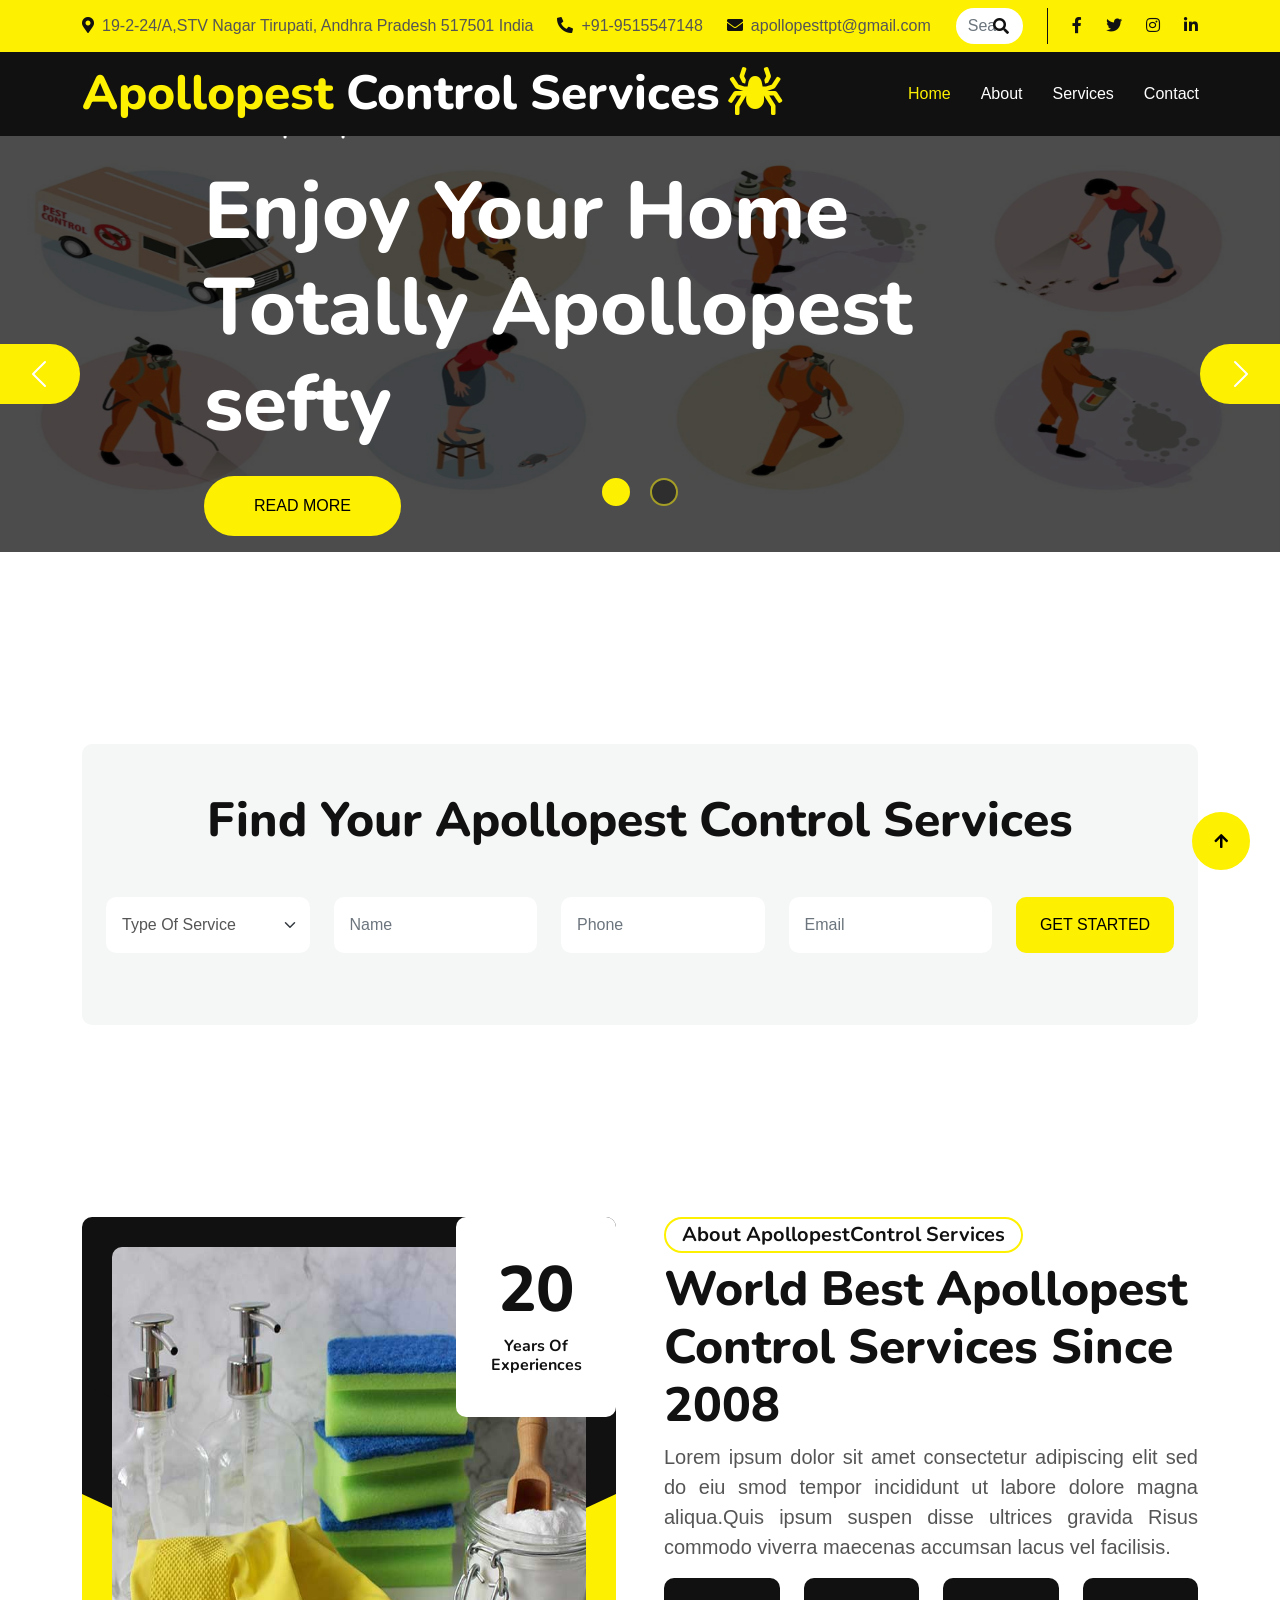
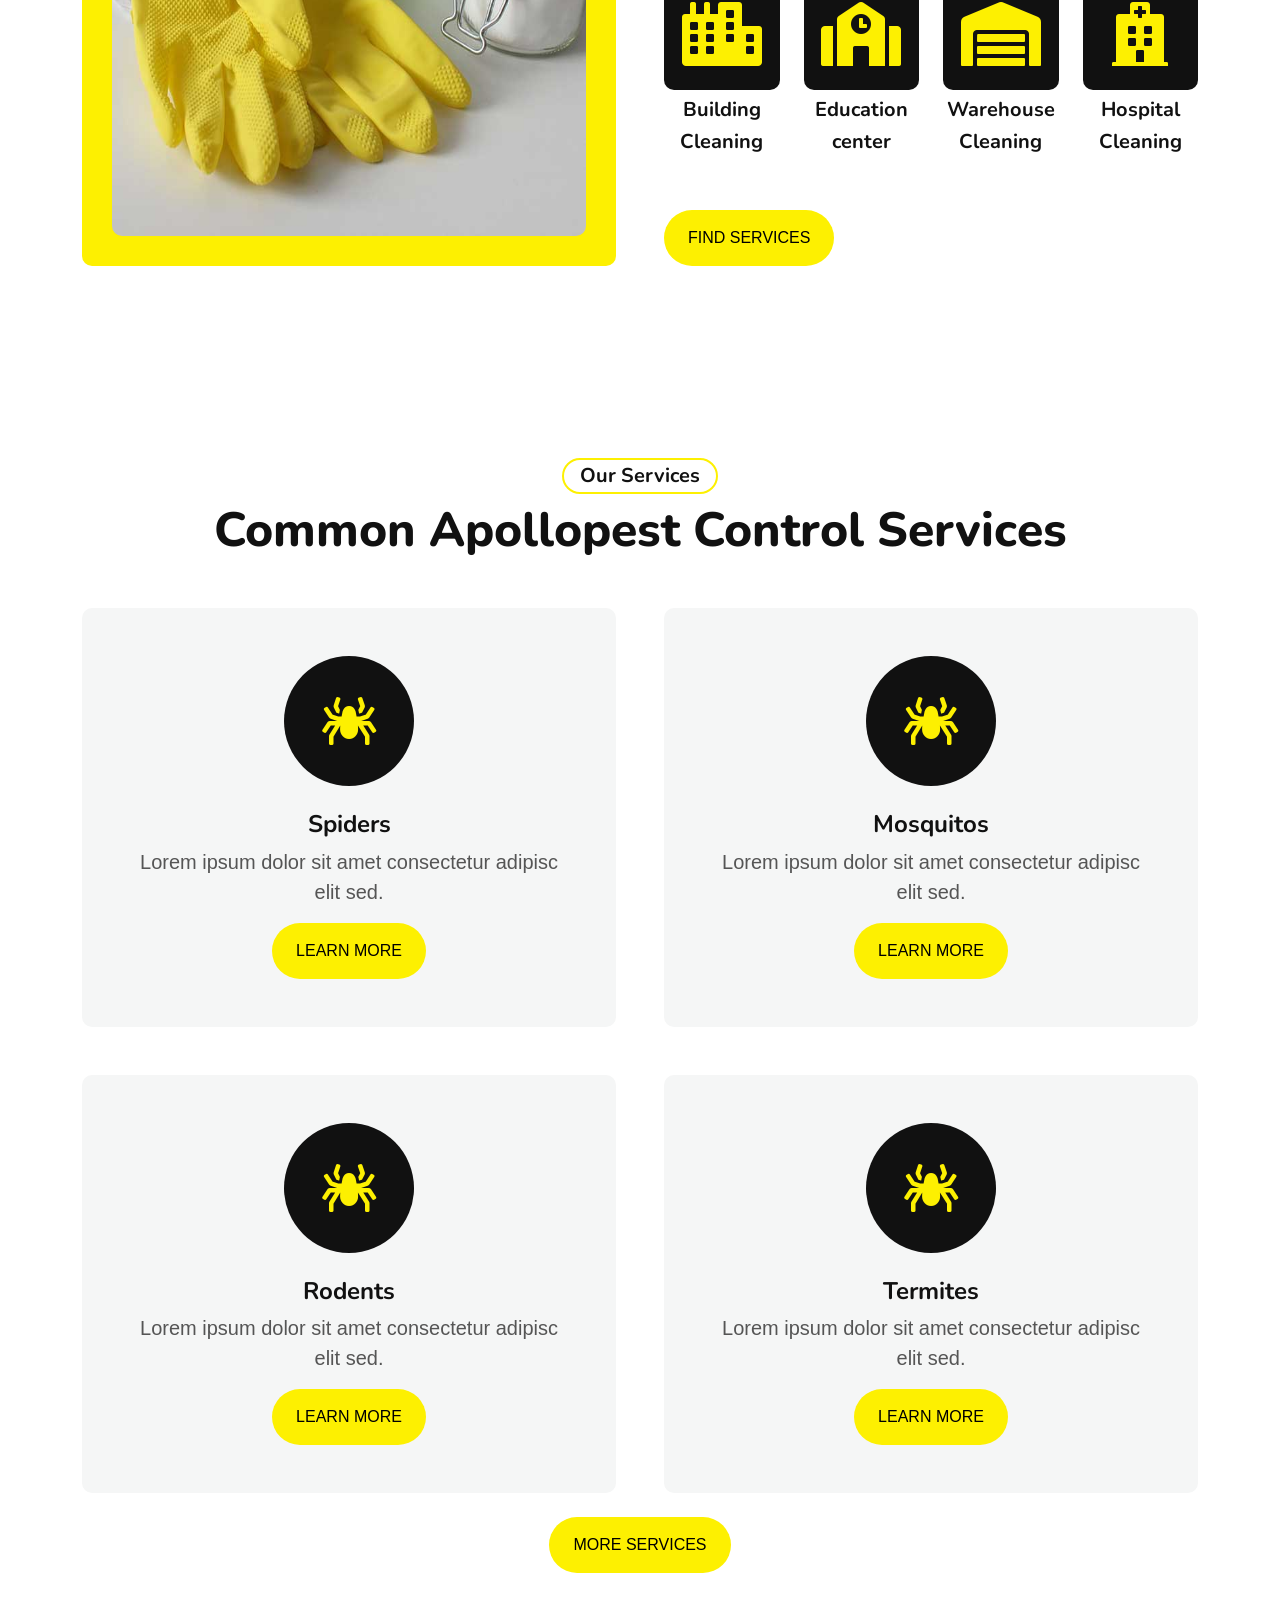
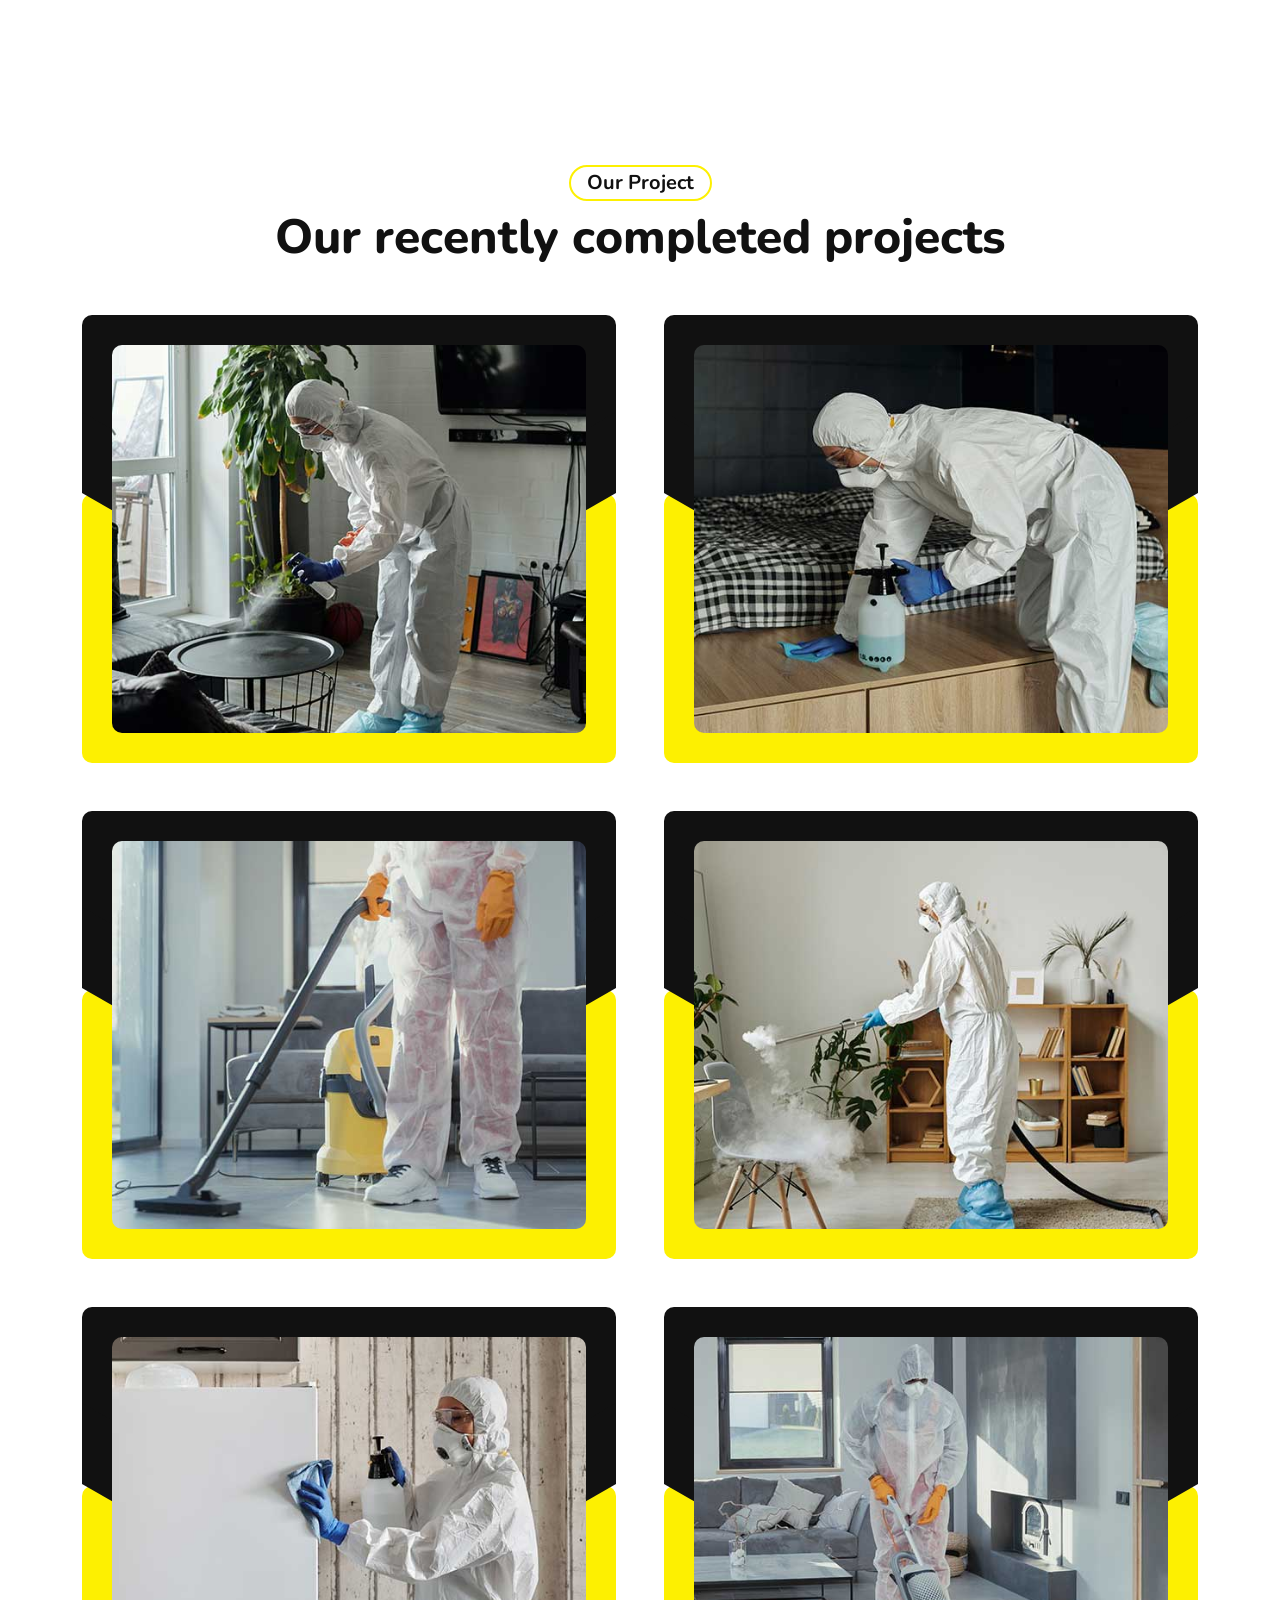
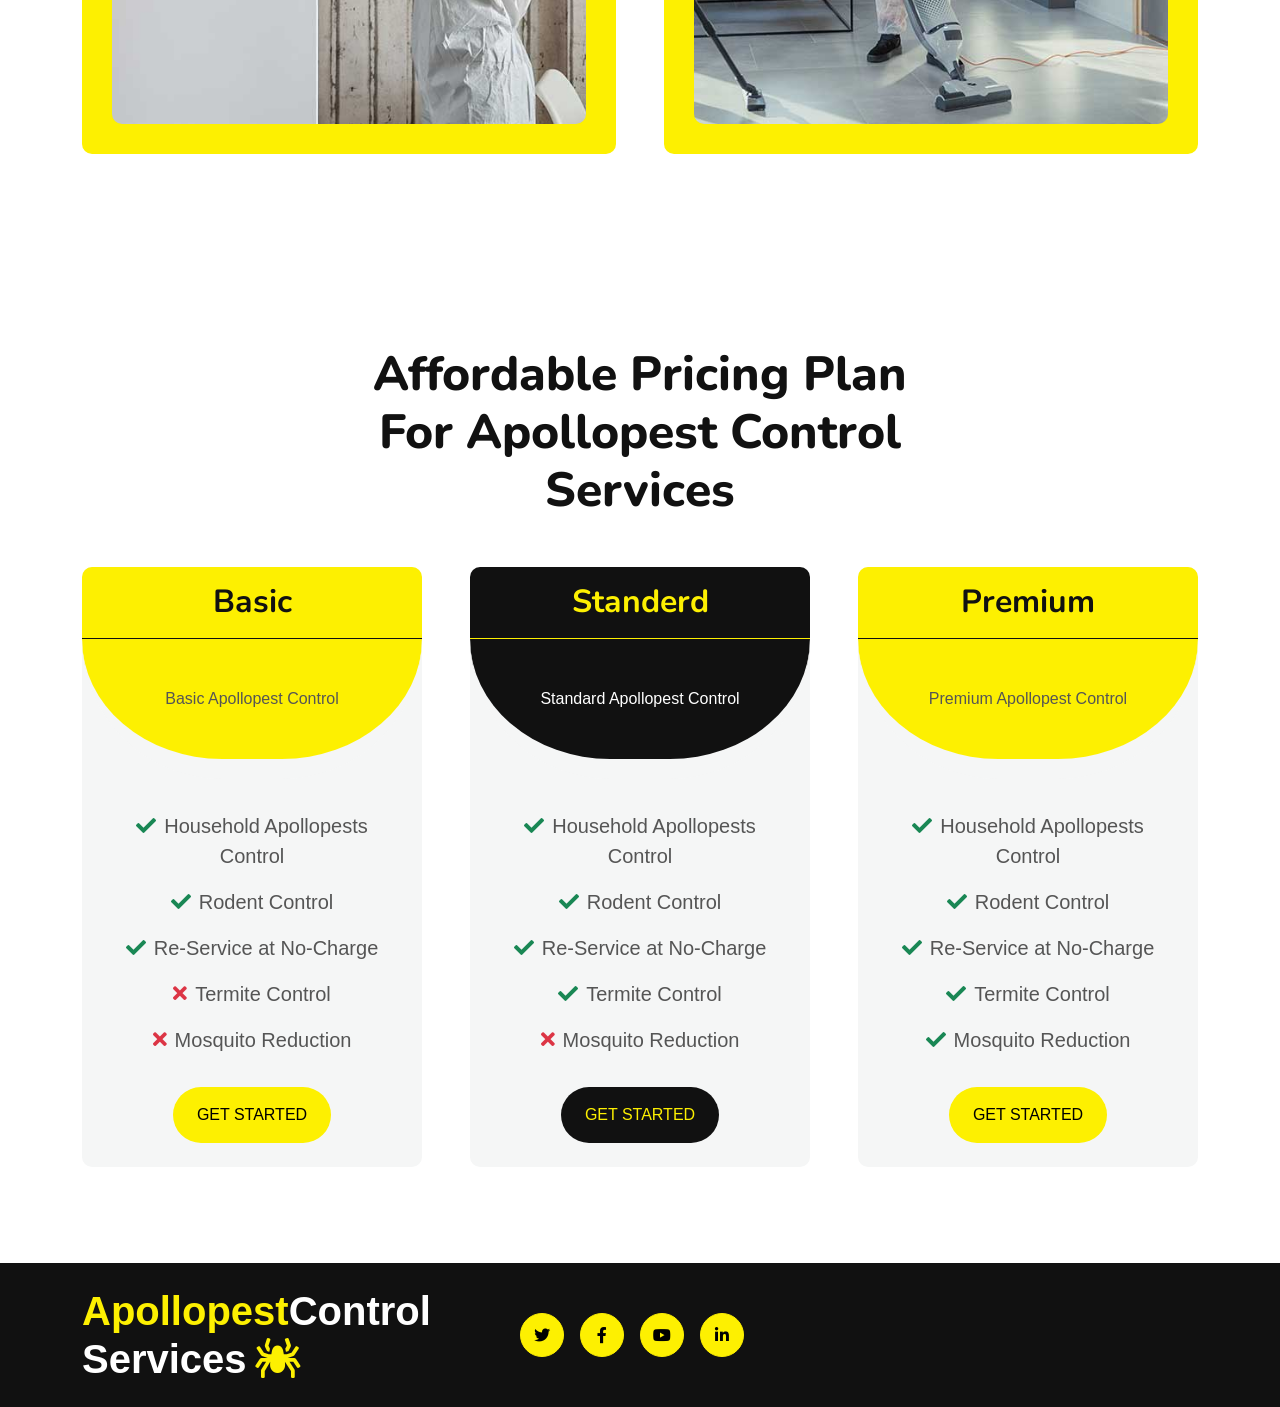
<file: index.html>
<!DOCTYPE html>
<html lang="en">

    <head>
        <meta charset="utf-8">
        <title>ApollopestControl Services </title>
        <meta content="width=device-width, initial-scale=1.0" name="viewport">
        <meta content="" name="keywords">
        <meta content="" name="description">

        <!-- Google Web Fonts -->
        <link rel="preconnect" href="https://fonts.googleapis.com">
        <link rel="preconnect" href="https://fonts.gstatic.com" crossorigin>
        <link href="https://fonts.googleapis.com/css2?family=Nunito:wght@600;700;800&display=swap" rel="stylesheet"> 
        <link href="https://fonts.googleapis.com/css2?family=Open+Sans:wght@400;500&display=swap" rel="stylesheet">

        <!-- Icon Font Stylesheet -->
        <link href="https://cdnjs.cloudflare.com/ajax/libs/font-awesome/5.10.0/css/all.min.css" rel="stylesheet">
        <link href="https://cdn.jsdelivr.net/npm/bootstrap-icons@1.4.1/font/bootstrap-icons.css" rel="stylesheet">

        <!-- Libraries Stylesheet -->
        <link href="lib/animate/animate.min.css" rel="stylesheet">
        <link href="lib/owlcarousel/assets/owl.carousel.min.css" rel="stylesheet">

        <!-- Customized Bootstrap Stylesheet -->
        <link href="css/bootstrap.min.css" rel="stylesheet">

        <!-- Template Stylesheet -->
        <link href="css/style.css" rel="stylesheet">
    </head>

    <body>
        <!-- Spinner Start -->
        <div id="spinner" class="show w-100 vh-100 bg-white position-fixed translate-middle top-50 start-50 d-flex align-items-center justify-content-center">
            <div class="spinner-grow text-primary" role="status"></div>
        </div>
        <!-- Spinner End -->

        <!-- Topbar Start -->
        <div class="container-fluid topbar-top bg-primary">
            <div class="container">
                <div class="d-flex justify-content-between topbar py-2">
                    <div class="d-flex align-items-center flex-shrink-0 topbar-info">
                        <a href="#" class="me-4 text-secondary"><i class="fas fa-map-marker-alt me-2 text-dark"></i>19-2-24/A,STV Nagar
                            Tirupati, Andhra Pradesh 517501
                            India </a>
                        <a href="https://api.whatsapp.com/send?phone=919515547148" target="_blank" class="me-4 text-secondary"><i class="fas fa-phone-alt me-2 text-dark"></i>+91-9515547148</a>
                        <a href="#" class="text-secondary"><i class="fas fa-envelope me-2 text-dark"></i>apollopesttpt@gmail.com</a>
                        <a ></a>
                    </div>
                    <div class="text-end pe-4 me-4 border-end border-dark search-btn">
                        <div class="search-form">
                            <form method="post" action="index.html">
                                <div class="form-group">
                                    <div class="d-flex">
                                        <input type="search" class="form-control border-0 rounded-pill" name="search-input" value="" placeholder="Search Here" required=""/>
                                        <button type="submit" value="Search Now!" class="btn"><i class="fa fa-search text-dark"></i></button>
                                    </div>
                                </div>
                            </form>
                        </div>
                    </div>
                    <div class="d-flex align-items-center justify-content-center topbar-icon">
                        <a href="#" class="me-4"><i class="fab fa-facebook-f text-dark"></i></a>
                        <a href="#" class="me-4"><i class="fab fa-twitter text-dark"></i></a>
                        <a href="#" class="me-4"><i class="fab fa-instagram text-dark"></i></a>
                        <a href="#" class=""><i class="fab fa-linkedin-in text-dark"></i></a>
                    </div>
                </div>
            </div>
        </div>
        <!-- Topbar End -->


        <!-- Navbar Start -->
        <div class="container-fluid bg-dark">
            <div class="container">
                <nav class="navbar navbar-dark navbar-expand-lg py-lg-0">
                    <a href="index.html" class="navbar-brand">
                        <h1 class="text-primary mb-0 display-5">Apollopest <span class="text-white">Control Services</span><i class="fa fa-spider text-primary ms-2"></i></h1>
                    </a>
                    <button class="navbar-toggler bg-primary" type="button" data-bs-toggle="collapse" data-bs-target="#navbarCollapse">
                        <span class="fa fa-bars text-dark"></span>
                    </button>
                    <div class="collapse navbar-collapse me-n3" id="navbarCollapse">
                        <div class="navbar-nav ms-auto">
                            <a href="index.html" class="nav-item nav-link active">Home</a>
                            <a href="about.html" class="nav-item nav-link">About</a>
                            <a href="service.html" class="nav-item nav-link">Services</a>
                            <!-- <a href="project.html" class="nav-item nav-link">Projects</a>
                            <div class="nav-item dropdown">
                                <a href="#" class="nav-link dropdown-toggle" data-bs-toggle="dropdown">Pages</a>
                                <div class="dropdown-menu m-0 bg-primary">
                                    <a href="price.html" class="dropdown-item">Pricing Plan</a>
                                    <a href="blog.html" class="dropdown-item">Blog Post</a>
                                    <a href="testimonial.html" class="dropdown-item">Testimonial</a>
                                    <a href="404.html" class="dropdown-item">404 Page</a>
                                </div>
                            </div> -->
                            <a href="contact.html" class="nav-item nav-link">Contact</a>
                        </div>
                    </div>
                </nav>
            </div>
        </div>
        <!-- Navbar End -->


        <!-- Carousel Start -->
        <div class="container-fluid carousel px-0 mb-5 pb-5">
            <div id="carouselId" class="carousel slide" data-bs-ride="carousel">
                <ol class="carousel-indicators">
                    <li data-bs-target="#carouselId" data-bs-slide-to="0" class="active" aria-current="true" aria-label="First slide"></li>
                    <li data-bs-target="#carouselId" data-bs-slide-to="1" aria-label="Second slide"></li>
                </ol>
                <div class="carousel-inner" role="listbox">
                    <div class="carousel-item active">
                        <img src="img/5.jpg" class="img-fluid w-100" alt="First slide">
                        <div class="carousel-caption">
                            <div class="container carousel-content">
                                <h4 class="text-white mb-4 animated slideInDown">No 1 Apollopest Control Services</h4>
                                <h1 class="text-white display-1 mb-4 animated slideInDown">Enjoy Your Home Totally Apollopest sefty </h1>
                                <a href="" class="me-2"><button type="button" class="px-5 py-3 btn btn-primary border-2 rounded-pill animated slideInDown">Read More</button></a>
                            </div>
                        </div>
                    </div>
                    <div class="carousel-item">
                        <img src="img/6.jpg" class="img-fluid w-100" alt="Second slide">
                        <div class="carousel-caption">
                            <div class="container carousel-content">
                                <h4 class="text-white mb-4 animated slideInDown">No 1 Apollopest Control Services</h4>
                                <h1 class="text-white display-1 mb-4 animated slideInDown">Enjoy Your Home Totally Apollopest sefty </h1>
                                <a href="" class="me-2"><button type="button" class="px-5 py-3 btn btn-primary border-2 rounded-pill animated slideInDown">Read More</button></a>
                            </div>
                        </div>
                    </div>
                </div>
                <button class="carousel-control-prev btn btn-primary border border-2 border-start-0 border-primary" type="button" data-bs-target="#carouselId" data-bs-slide="prev">
                    <span class="carousel-control-prev-icon" aria-hidden="true"></span>
                    <span class="visually-hidden">Previous</span>
                </button>
                <button class="carousel-control-next btn btn-primary border border-2 border-end-0 border-primary" type="button" data-bs-target="#carouselId" data-bs-slide="next">
                    <span class="carousel-control-next-icon" aria-hidden="true"></span>
                    <span class="visually-hidden">Next</span>
                </button>
            </div>
        </div>
        <!-- Carousel End -->

        
        <!-- Get In Touch Start -->
        <div class="container-fluid py-5 wow fadeInUp" data-wow-delay=".3s">
            <div class="container py-5">
                <div class="bg-light px-4 py-5 rounded">
                    <div class="text-center">
                        <h1 class="display-5 mb-5">Find Your Apollopest Control Services</h1>
                    </div>
                    <form class="text-center mb-4" action="#">
                        <div class="row g-4">
                            <div class="col-xl-10 col-lg-12">
                                <div class="row g-4">
                                    <div class="col-md-6 col-xl-3">
                                        <select class="form-select p-3 border-0">
                                            <option value="Type Of Service" class="">Type Of Service</option>
                                            <option value="Apollopest Control-2">Apollopest Control-2</option>
                                            <option value="Apollopest Control-3">Apollopest Control-3</option>
                                            <option value="Apollopest Control-4">Apollopest Control-4</option>
                                            <option value="Apollopest Control-5">Apollopest Control-5</option>
                                        </select>
                                    </div>
                                    <div class="col-md-6 col-xl-3">
                                        <input type="text" class="form-control p-3 border-0" placeholder="Name">
                                    </div>
                                    <div class="col-md-6 col-xl-3">
                                        <input type="text" class="form-control p-3 border-0" placeholder="Phone">
                                    </div>
                                    <div class="col-md-6 col-xl-3">
                                        <input type="email" class="form-control p-3 border-0" placeholder="Email">
                                    </div>
                                </div>
                            </div>
                            <div class="col-xl-2 col-lg-12">
                                <input type="button" class="btn btn-primary w-100 p-3 border-0" value="GET STARTED">
                            </div>
                        </div>
                    </form>
                </div>
            </div>
        </div>
        <!-- Get In Touch End -->


        <!-- About Start -->
        <div class="container-fluid py-5">
            <div class="container py-5">
                <div class="row g-5">
                    <div class="col-lg-6 col-md-12 wow fadeInUp" data-wow-delay=".3s">
                        <div class="about-img">
                            <div class="rotate-left bg-dark"></div>
                            <div class="rotate-right bg-dark"></div>
                            <img src="img/about-img.jpg" class="img-fluid h-100" alt="img">
                            <div class="bg-white experiences">
                                <h1 class="display-3">20</h1>
                                <h6 class="fw-bold">Years Of Experiences</h6>
                            </div>
                        </div>
                    </div>
                    <div class="col-lg-6 col-md-12 wow fadeInUp" data-wow-delay=".6s">
                        <div class="about-item overflow-hidden">
                            <h5 class="mb-2 px-3 py-1 text-dark rounded-pill d-inline-block border border-2 border-primary">About ApollopestControl Services</h5>
                            <h1 class="display-5 mb-2">World Best Apollopest Control Services Since 2008</h1>
                            <p class="fs-5" style="text-align: justify;">Lorem ipsum dolor sit amet consectetur adipiscing elit sed do eiu smod tempor incididunt ut labore dolore magna aliqua.Quis ipsum suspen disse ultrices gravida Risus commodo viverra maecenas accumsan lacus vel facilisis.</p>
                            <div class="row">
                                <div class="col-3">
                                    <div class="text-center">
                                        <div class="p-4 bg-dark rounded d-flex" style="align-items: center; justify-content: center;">
                                            <i class="fas fa-city fa-4x text-primary"></i>
                                        </div>
                                        <div class="my-2">
                                            <h5>Building</h5>
                                            <h5>Cleaning</h5>
                                        </div>
                                    </div>
                                </div>
                                <div class="col-3">
                                    <div class="text-center">
                                        <div class="p-4 bg-dark rounded d-flex" style="align-items: center; justify-content: center;">
                                            <i class="fas fa-school fa-4x text-primary"></i>
                                        </div>
                                        <div class="my-2">
                                            <h5>Education</h5>
                                            <h5>center</h5>
                                        </div>
                                    </div>
                                </div>
                                <div class="col-3">
                                    <div class="text-center">
                                        <div class="p-4 bg-dark rounded d-flex" style="align-items: center; justify-content: center;">
                                            <i class="fas fa-warehouse fa-4x text-primary"></i>
                                        </div>
                                        <div class="my-2">
                                            <h5>Warehouse</h5>
                                            <h5>Cleaning</h5>
                                        </div>
                                    </div>
                                </div>
                                <div class="col-3">
                                    <div class="text-center">
                                        <div class="p-4 bg-dark rounded d-flex" style="align-items: center; justify-content: center;">
                                            <i class="fas fa-hospital fa-4x text-primary"></i>
                                        </div>
                                        <div class="my-2">
                                            <h5>Hospital</h5>
                                            <h5>Cleaning</h5>
                                        </div>
                                    </div>
                                </div>
                            </div>
                            <button type="button" class="btn btn-primary border-0 rounded-pill px-4 py-3 mt-5">Find Services</button>
                        </div>
                    </div>
                </div>
            </div>
        </div>
        <!-- About End -->


        <!-- Services Start -->
        <div class="container-fluid services py-5">
            <div class="container text-center py-5">
                <div class="text-center mb-5 wow fadeInUp" data-wow-delay=".3s">
                    <h5 class="mb-2 px-3 py-1 text-dark rounded-pill d-inline-block border border-2 border-primary">Our Services</h5>
                    <h1 class="display-5">Common Apollopest Control Services</h1>
                </div>
                <div class="row g-5">
                    <div class="col-xxl-3 col-lg-6 col-md-6 col-sm-12 wow fadeInUp" data-wow-delay=".3s">
                        <div class="bg-light rounded p-5 services-item">
                            <div class="d-flex" style="align-items: center; justify-content: center;">
                                <div class="mb-4 rounded-circle services-inner-icon">
                                    <i class="fa fa-spider fa-3x text-primary"></i>
                                </div>
                            </div>
                            <h4>Spiders</h4>
                            <p class="fs-5">Lorem ipsum dolor sit amet consectetur adipisc elit sed.</p>
                            <button type="button" class="btn btn-primary border-0 rounded-pill px-4 py-3">Learn More</button>
                        </div>
                    </div>
                    <div class="col-xxl-3 col-lg-6 col-md-6 col-sm-12 wow fadeInUp" data-wow-delay=".5s">
                        <div class="bg-light rounded p-5 services-item">
                            <div class="d-flex" style="align-items: center; justify-content: center;">
                                <div class="mb-4 rounded-circle services-inner-icon">
                                    <i class="fa fa-spider fa-3x text-primary"></i>
                                </div>
                            </div>
                            <h4 class="text-center">Mosquitos</h4>
                            <p class="text-center fs-5">Lorem ipsum dolor sit amet consectetur adipisc elit sed.</p>
                            <button type="button" class="btn btn-primary border-0 rounded-pill px-4 py-3">Learn More</button>
                        </div>
                    </div>
                    <div class="col-xxl-3 col-lg-6 col-md-6 col-sm-12 wow fadeInUp" data-wow-delay=".7s">
                        <div class="bg-light rounded p-5 services-item">
                            <div class="d-flex" style="align-items: center; justify-content: center;">
                                <div class="mb-4 rounded-circle services-inner-icon">
                                    <i class="fa fa-spider fa-3x text-primary"></i>
                                </div>
                            </div>
                            <h4 class="text-center">Rodents</h4>
                            <p class="text-center fs-5">Lorem ipsum dolor sit amet consectetur adipisc elit sed.</p>
                            <button type="button" class="btn btn-primary border-0 rounded-pill px-4 py-3">Learn More</button>
                        </div>
                    </div>
                    <div class="col-xxl-3 col-lg-6 col-md-6 col-sm-12 wow fadeInUp" data-wow-delay=".9s">
                        <div class="bg-light rounded p-5 services-item">
                            <div class="d-flex" style="align-items: center; justify-content: center;">
                                <div class="mb-4 rounded-circle services-inner-icon">
                                    <i class="fa fa-spider fa-3x text-primary"></i>
                                </div>
                            </div>
                            <h4 class="text-center">Termites</h4>
                            <p class="text-center fs-5">Lorem ipsum dolor sit amet consectetur adipisc elit sed.</p>
                            <button type="button" class="btn btn-primary border-0 rounded-pill px-4 py-3">Learn More</button>
                        </div>
                    </div>
                </div>
                <button type="button" class="btn btn-primary border-0 rounded-pill px-4 py-3 mt-4 wow fadeInUp" data-wow-delay=".3s">More Services</button>
            </div>
        </div>
        <!-- Services End -->


        <!-- Project Start -->
        <div class="container-fluid py-5">
            <div class="container py-5">
                <div class="text-center mb-5 wow fadeInUp" data-wow-delay=".3s">
                    <h5 class="mb-2 px-3 py-1 text-dark rounded-pill d-inline-block border border-2 border-primary">Our Project</h5>
                    <h1 class="display-5">Our recently completed projects</h1>
                </div>
                <div class="row g-5">
                    <div class="col-xxl-4 col-lg-6 col-md-6 col-sm-12 wow fadeInUp" data-wow-delay=".3s">
                        <div class="project-item">
                            <div class="project-left bg-dark"></div>
                            <div class="project-right bg-dark"></div>
                            <img src="img/project-1.jpg" class="img-fluid h-100" alt="img">
                            <a href="" class="fs-4 fw-bold text-center">Whole Home Sanitizing</a>
                        </div>
                    </div>
                    <div class="col-xxl-4 col-lg-6 col-md-6 col-sm-12 wow fadeInUp" data-wow-delay=".5s">
                        <div class="project-item">
                            <div class="project-left bg-dark"></div>
                            <div class="project-right bg-dark"></div>
                            <img src="img/project-2.jpg" class="img-fluid h-100" alt="img">
                            <a href="" class="fs-4 fw-bold text-center">Education center Cleaning</a>
                        </div>
                    </div>
                    <div class="col-xxl-4 col-lg-6 col-md-6 col-sm-12 wow fadeInUp" data-wow-delay=".7s">
                        <div class="project-item">
                            <div class="project-left bg-dark"></div>
                            <div class="project-right bg-dark"></div>
                            <img src="img/project-3.jpg" class="img-fluid h-100" alt="img">
                            <a href="" class="fs-4 fw-bold text-center">Warehouse Cleaning</a>
                        </div>
                    </div>
                    <div class="col-xxl-4 col-lg-6 col-md-6 col-sm-12 wow fadeInUp" data-wow-delay=".3s">
                        <div class="project-item">
                            <div class="project-left bg-dark"></div>
                            <div class="project-right bg-dark"></div>
                            <img src="img/project-4.jpg" class="img-fluid h-100" alt="img">
                            <a href="" class="fs-4 fw-bold text-center">Hospital Cleaning</a>
                        </div>
                    </div>
                    <div class="col-xxl-4 col-lg-6 col-md-6 col-sm-12 wow fadeInUp" data-wow-delay=".5s">
                        <div class="project-item">
                            <div class="project-left bg-dark"></div>
                            <div class="project-right bg-dark"></div>
                            <img src="img/project-5.jpg" class="img-fluid h-100" alt="img">
                            <a href="" class="fs-4 fw-bold text-center">Factory Cleaning</a>
                        </div>
                    </div>
                    <div class="col-xxl-4 col-lg-6 col-md-6 col-sm-12 wow fadeInUp" data-wow-delay=".7s">
                        <div class="project-item">
                            <div class="project-left bg-dark"></div>
                            <div class="project-right bg-dark"></div>
                            <img src="img/project-6.jpg" class="img-fluid h-100" alt="img">
                            <a href="" class="fs-4 fw-bold text-center">Furniture Sanitizing</a>
                        </div>
                    </div>
                </div>
            </div>
        </div>
        <!-- Project End -->


        <!-- Call To Action End -->


        <!-- pricing Start -->
        <div class="container-fluid py-5">
            <div class="container py-5">
                <div class="text-center mb-5 wow fadeInUp" data-wow-delay=".3s">
                    <!-- <h5 class="mb-2 px-3 py-1 text-dark rounded-pill d-inline-block border border-2 border-primary">Our Pricing</h5> -->
                    <h1 class="display-5 w-50 mx-auto">Affordable Pricing Plan For Apollopest Control Services</h1>
                </div>
                <div class="row g-5">
                    <div class="col-lg-4 col-md-6 col-sm-12 wow fadeInUp" data-wow-delay=".3s">
                        <div class="rounded bg-light pricing-item">
                            <div class="bg-primary py-3 px-5 text-center rounded-top border-bottom border-dark">
                                <h2 class="m-0">Basic</h2>
                            </div>
                            <div class="px-4 py-5 text-center bg-primary pricing-label mb-2">
                                <!-- <h1 class="mb-0">$60<span class="text-secondary fs-5 fw-normal">/mo</span></h1> -->
                                <p class="mb-0">Basic Apollopest Control</p>
                            </div>
                            <div class="p-4 text-center fs-5">
                                <p><i class="fa fa-check text-success me-2"></i>Household Apollopests Control</p>
                                <p><i class="fa fa-check text-success me-2"></i>Rodent Control</p>
                                <p><i class="fa fa-check text-success me-2"></i>Re-Service at No-Charge</p>
                                <p><i class="fa fa-times text-danger me-2"></i>Termite Control</p>
                                <p><i class="fa fa-times text-danger me-2"></i>Mosquito Reduction</p>
                                <button type="button" class="btn btn-primary border-0 rounded-pill px-4 py-3 mt-3">Get Started</button>
                            </div>
                        </div>
                    </div>
                    <div class="col-lg-4 col-md-6 col-sm-12 wow fadeInUp" data-wow-delay=".5s">
                        <div class="rounded bg-light pricing-item">
                            <div class="bg-dark py-3 px-5 text-center rounded-top border-bottom border-primary">
                                <h2 class="m-0 text-primary">Standerd</h2>
                            </div>
                            <div class="px-4 py-5 text-center bg-dark pricing-label pricing-featured mb-2">
                                <!-- <h1 class="mb-0 text-primary">$80<span class="fs-5 fw-normal">/mo</span></h1> -->
                                <p class="mb-0 text-white">Standard Apollopest Control</p>
                            </div>
                            <div class="p-4 text-center fs-5">
                                <p><i class="fa fa-check text-success me-2"></i>Household Apollopests Control</p>
                                <p><i class="fa fa-check text-success me-2"></i>Rodent Control</p>
                                <p><i class="fa fa-check text-success me-2"></i>Re-Service at No-Charge</p>
                                <p><i class="fa fa-check text-success me-2"></i>Termite Control</p>
                                <p><i class="fa fa-times text-danger me-2"></i>Mosquito Reduction</p>
                                <button type="button" class="btn btn-dark border-0 text-primary rounded-pill px-4 py-3 mt-3">Get Started</button>
                            </div>
                        </div>
                    </div>
                    <div class="col-lg-4 col-md-6 col-sm-12 wow fadeInUp" data-wow-delay=".7s">
                        <div class="rounded bg-light pricing-item">
                            <div class="bg-primary py-3 px-5 text-center rounded-top border-bottom border-dark">
                                <h2 class="m-0">Premium</h2>
                            </div>
                            <div class="px-4 py-5 text-center bg-primary pricing-label mb-2">
                                <!-- <h1 class="mb-0">$120<span class="text-secondary fs-5 fw-normal">/mo</span></h1> -->
                                <p class="mb-0">Premium Apollopest Control</p>
                            </div>
                            <div class="p-4 text-center fs-5">
                                <p><i class="fa fa-check text-success me-2"></i>Household Apollopests Control</p>
                                <p><i class="fa fa-check text-success me-2"></i>Rodent Control</p>
                                <p><i class="fa fa-check text-success me-2"></i>Re-Service at No-Charge</p>
                                <p><i class="fa fa-check text-success me-2"></i>Termite Control</p>
                                <p><i class="fa fa-check text-success me-2"></i>Mosquito Reduction</p>
                                <button type="button" class="btn btn-primary border-0 rounded-pill px-4 py-3 mt-3">Get Started</button>
                            </div>
                        </div>
                    </div>
                </div>
            </div>
        </div>
        <!-- Pricing End -->


        <!-- Footer Start -->
        <!-- <div class="container-fluid footer py-5 wow fadeIn" data-wow-delay=".3s">
            <div class="container py-5">
                <div class="row g-4 footer-inner">
                    <div class="col-lg-3 col-md-6">
                        <div class="footer-item">
                            <h4 class="text-white fw-bold mb-4">About ApollopestControl Services.</h4>
                            <p>Nostrud exertation ullamco labor nisi aliquip ex ea commodo consequat duis aute irure dolor in reprehenderit in voluptate velit esse cillum dolore.</p>
                            <p class="mb-0"><a class="" href="#">ApollopestControl Services </a> &copy; 2023 All Right Reserved.</p>
                        </div>
                    </div>
                    <div class="col-lg-3 col-md-6">
                        <div class="footer-item">
                            <h4 class="text-white fw-bold mb-4">Usefull Link</h4>
                            <div class="d-flex flex-column align-items-start">
                                <a class="btn btn-link ps-0" href=""><i class="fa fa-check me-2"></i>About Us</a>
                                <a class="btn btn-link ps-0" href=""><i class="fa fa-check me-2"></i>Contact Us</a>
                                <a class="btn btn-link ps-0" href=""><i class="fa fa-check me-2"></i>Our Services</a>
                                <a class="btn btn-link ps-0" href=""><i class="fa fa-check me-2"></i>Terms & Condition</a>
                            </div>
                        </div>
                    </div>
                    <div class="col-lg-3 col-md-6">
                        <div class="footer-item">
                            <h4 class="text-white fw-bold mb-4">Services Link</h4>
                            <div class="d-flex flex-column align-items-start">
                                <a class="btn btn-link ps-0" href=""><i class="fa fa-check me-2"></i>Apartment Cleaning</a>
                                <a class="btn btn-link ps-0" href=""><i class="fa fa-check me-2"></i>Office Cleaning</a>
                                <a class="btn btn-link ps-0" href=""><i class="fa fa-check me-2"></i>Car Washing</a>
                                <a class="btn btn-link ps-0" href=""><i class="fa fa-check me-2"></i>Green Cleaning</a>
                            </div>
                            
                        </div>
                    </div>
                    <div class="col-lg-3 col-md-6">
                        <div class="footer-item">
                            <h4 class="text-white fw-bold mb-4">Contact Us</h4>
                            <a href="" class="btn btn-link w-100 text-start ps-0 pb-3 border-bottom rounded-0"><i class="fa fa-map-marker-alt me-3"></i>19-2-24/A,STV Nagar
                                Tirupati, Andhra Pradesh 517501
                                India</a>
                            <a href="" class="btn btn-link w-100 text-start ps-0 py-3 border-bottom rounded-0"><i class="fa fa-phone-alt me-3"></i>+91-9515547148</a>
                            <a href="" class="btn btn-link w-100 text-start ps-0 py-3 border-bottom rounded-0"><i class="fa fa-envelope me-3"></i>apollopesttpt@gmail.com</a>
                        </div>
                    </div>
                </div>
            </div>
        </div> -->
        <!-- Footer End -->



        <!-- Copyright Start -->
        <div class="container-fluid copyright bg-dark py-4">
            <div class="container">
                <div class="row">
                    <div class="col-md-4 text-center text-md-start mb-3 mb-md-0">
                        <a href="#" class="text-primary mb-0 display-6">Apollopest<span class="text-white">Control Services</span><i class="fa fa-spider text-primary ms-2"></i></a>
                    </div>
                    <div class="col-md-4 copyright-btn text-center text-md-start mb-3 mb-md-0 flex-shrink-0">
                        <a class="btn btn-primary rounded-circle me-3 copyright-icon" href=""><i class="fab fa-twitter"></i></a>
                        <a class="btn btn-primary rounded-circle me-3 copyright-icon" href=""><i class="fab fa-facebook-f"></i></a>
                        <a class="btn btn-primary rounded-circle me-3 copyright-icon" href=""><i class="fab fa-youtube"></i></a>
                        <a class="btn btn-primary rounded-circle me-3 copyright-icon" href=""><i class="fab fa-linkedin-in"></i></a>
                    </div>
                    <div class="col-md-4 my-auto text-center text-md-end text-white">
                        <!--/*** This template is free as long as you keep the below author’s credit link/attribution link/backlink. ***/-->
                        <!--/*** If you'd like to use the template without the below author’s credit link/attribution link/backlink, ***/-->
                        <!--/*** you can purchase the Credit Removal License from "https://htmlcodex.com/credit-removal". ***/-->
                        <!-- Designed By <a class="border-bottom" href="https://htmlcodex.com">HTML Codex</a><br>Distributed By <a class="border-bottom" href="https://themewagon.com">ThemeWagon</a> -->
                    </div>
                </div>
            </div>
        </div>
        <!-- Copyright End -->
        

        <!-- Back to Top -->
        <a href="#" class="btn btn-primary rounded-circle border-3 back-to-top"><i class="fa fa-arrow-up"></i></a>

        
        <!-- JavaScript Libraries -->
        <script src="https://ajax.googleapis.com/ajax/libs/jquery/3.6.4/jquery.min.js"></script>
        <script src="https://code.jquery.com/jquery-3.4.1.min.js"></script>
        <script src="https://cdn.jsdelivr.net/npm/bootstrap@5.0.0/dist/js/bootstrap.bundle.min.js"></script>
        <script src="lib/wow/wow.min.js"></script>
        <script src="lib/easing/easing.min.js"></script>
        <script src="lib/waypoints/waypoints.min.js"></script>
        <script src="lib/owlcarousel/owl.carousel.min.js"></script>

        <!-- Template Javascript -->
        <script src="js/main.js"></script>
    </body>

</html>
</file>
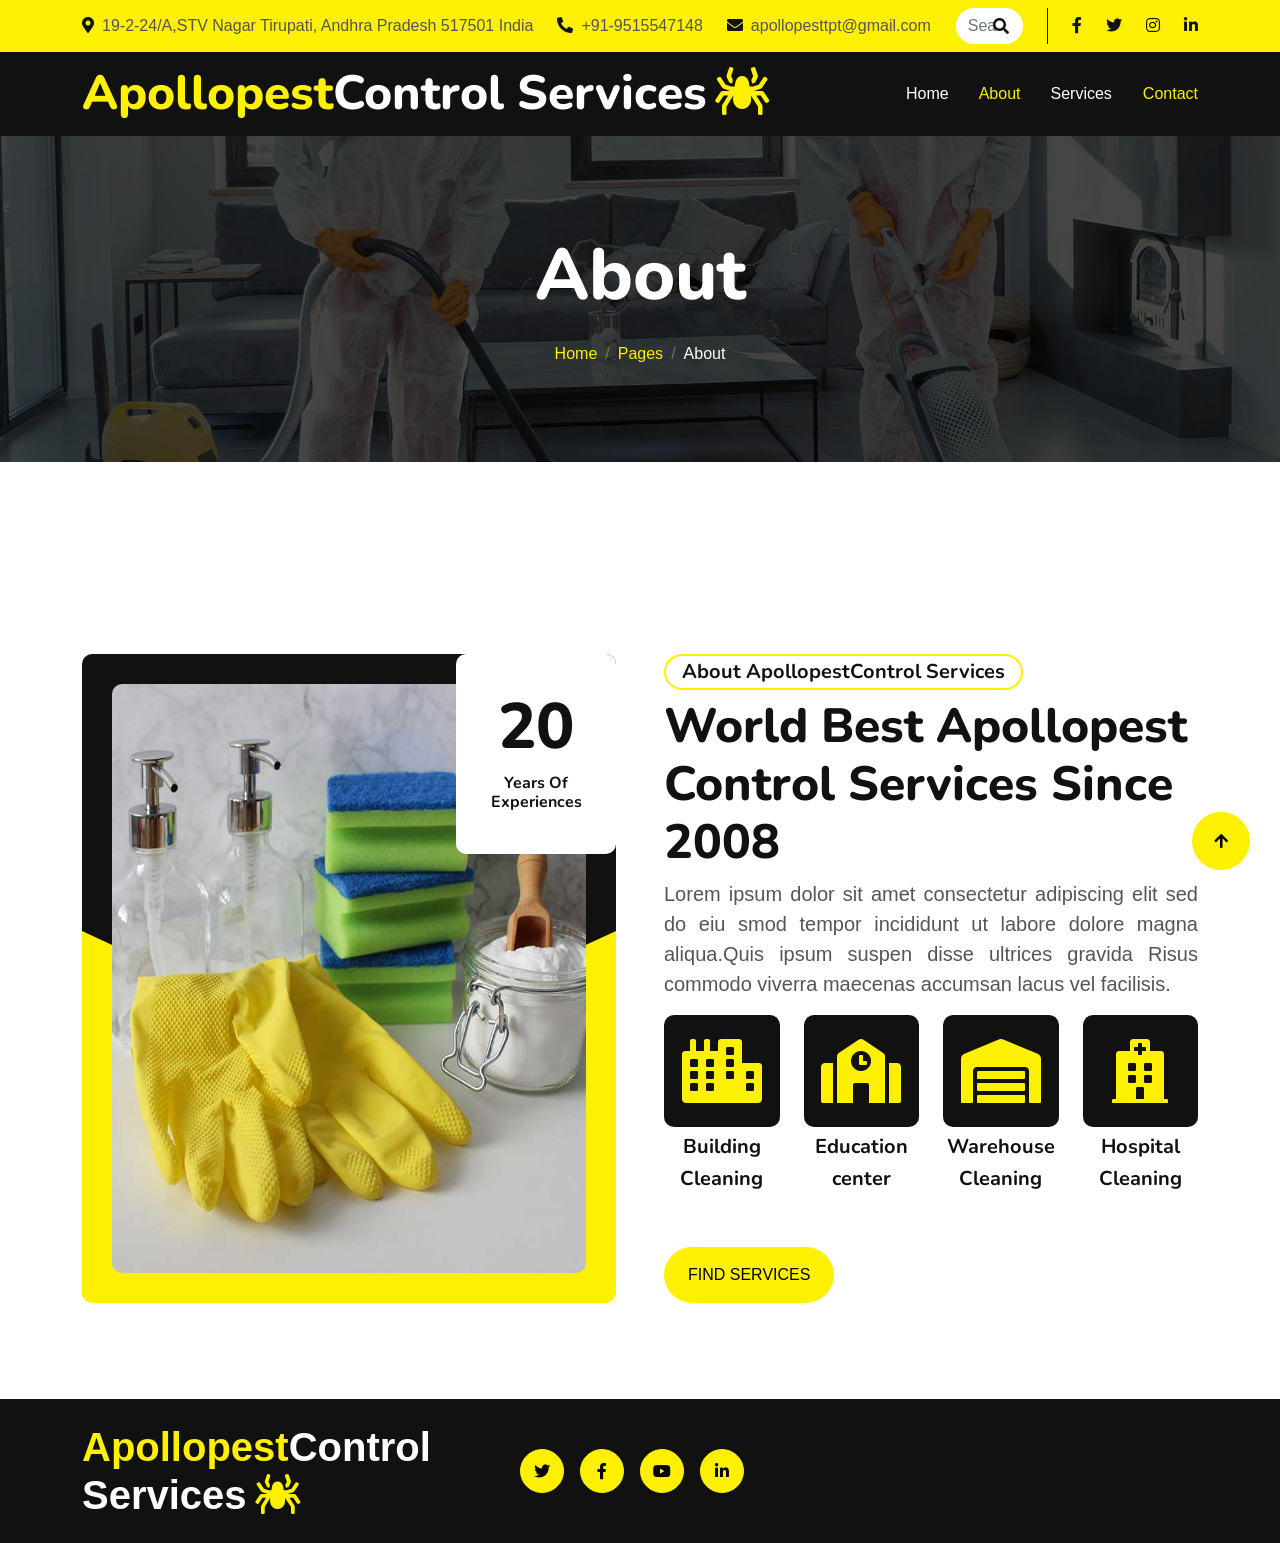
<file: about.html>
<!DOCTYPE html>
<html lang="en">

    <head>
        <meta charset="utf-8">
        <title>ApollopestControl Services - Apollopest Control Website Template</title>
        <meta content="width=device-width, initial-scale=1.0" name="viewport">
        <meta content="" name="keywords">
        <meta content="" name="description">

        <!-- Google Web Fonts -->
        <link rel="preconnect" href="https://fonts.googleapis.com">
        <link rel="preconnect" href="https://fonts.gstatic.com" crossorigin>
        <link href="https://fonts.googleapis.com/css2?family=Nunito:wght@600;700;800&display=swap" rel="stylesheet"> 
        <link href="https://fonts.googleapis.com/css2?family=Open+Sans:wght@400;500&display=swap" rel="stylesheet">

        <!-- Icon Font Stylesheet -->
        <link href="https://cdnjs.cloudflare.com/ajax/libs/font-awesome/5.10.0/css/all.min.css" rel="stylesheet">
        <link href="https://cdn.jsdelivr.net/npm/bootstrap-icons@1.4.1/font/bootstrap-icons.css" rel="stylesheet">

        <!-- Libraries Stylesheet -->
        <link href="lib/animate/animate.min.css" rel="stylesheet">
        <link href="lib/owlcarousel/assets/owl.carousel.min.css" rel="stylesheet">

        <!-- Customized Bootstrap Stylesheet -->
        <link href="css/bootstrap.min.css" rel="stylesheet">

        <!-- Template Stylesheet -->
        <link href="css/style.css" rel="stylesheet">
    </head>

    <body>
        <!-- Spinner Start -->
        <div id="spinner" class="show w-100 vh-100 bg-white position-fixed translate-middle top-50 start-50 d-flex align-items-center justify-content-center">
            <div class="spinner-grow text-primary" role="status"></div>
        </div>
        <!-- Spinner End -->

        <!-- Topbar Start -->
        <div class="container-fluid topbar-top bg-primary">
            <div class="container">
                <div class="d-flex justify-content-between topbar py-2">
                    <div class="d-flex align-items-center flex-shrink-0 topbar-info">
                        <a href="#" class="me-4 text-secondary"><i class="fas fa-map-marker-alt me-2 text-dark"></i>19-2-24/A,STV Nagar
                            Tirupati, Andhra Pradesh 517501
                            India </a>
                        <a href="https://api.whatsapp.com/send?phone=919515547148" target="_blank" class="me-4 text-secondary"><i class="fas fa-phone-alt me-2 text-dark"></i>+91-9515547148</a>
                        <a href="#" class="text-secondary"><i class="fas fa-envelope me-2 text-dark"></i>apollopesttpt@gmail.com</a>
                    </div>
                    <div class="text-end pe-4 me-4 border-end border-dark search-btn">
                        <div class="search-form">
                            <form method="post" action="index.html">
                                <div class="form-group">
                                    <div class="d-flex">
                                        <input type="search" class="form-control border-0 rounded-pill" name="search-input" value="" placeholder="Search Here" required=""/>
                                        <button type="submit" value="Search Now!" class="btn"><i class="fa fa-search text-dark"></i></button>
                                    </div>
                                </div>
                            </form>
                        </div>
                    </div>
                    <div class="d-flex align-items-center justify-content-center topbar-icon">
                        <a href="#" class="me-4"><i class="fab fa-facebook-f text-dark"></i></a>
                        <a href="#" class="me-4"><i class="fab fa-twitter text-dark"></i></a>
                        <a href="#" class="me-4"><i class="fab fa-instagram text-dark"></i></a>
                        <a href="#" class=""><i class="fab fa-linkedin-in text-dark"></i></a>
                    </div>
                </div>
            </div>
        </div>
        <!-- Topbar End -->


        <!-- Navbar Start -->
        <div class="container-fluid bg-dark">
            <div class="container">
                <nav class="navbar navbar-dark navbar-expand-lg py-lg-0">
                    <a href="index.html" class="navbar-brand">
                        <h1 class="text-primary mb-0 display-5">Apollopest<span class="text-white">Control Services</span><i class="fa fa-spider text-primary ms-2"></i></h1>
                    </a>
                    <button class="navbar-toggler bg-primary" type="button" data-bs-toggle="collapse" data-bs-target="#navbarCollapse">
                        <span class="fa fa-bars text-dark"></span>
                    </button>
                    <div class="collapse navbar-collapse me-n3" id="navbarCollapse">
                        <div class="navbar-nav ms-auto">
                            <a href="index.html" class="nav-item nav-link">Home</a>
                            <a href="about.html" class="nav-item nav-link active">About</a>
                            <a href="service.html" class="nav-item nav-link">Services</a>
                            <!-- <a href="project.html" class="nav-item nav-link">Projects</a>
                            <div class="nav-item dropdown">
                                <a href="#" class="nav-link dropdown-toggle" data-bs-toggle="dropdown">Pages</a>
                                <div class="dropdown-menu m-0 bg-primary">
                                    <a href="price.html" class="dropdown-item">Pricing Plan</a>
                                    <a href="blog.html" class="dropdown-item">Blog Post</a>
                                    <a href="team.html" class="dropdown-item">Team Members</a>
                                    <a href="testimonial.html" class="dropdown-item">Testimonial</a>
                                    <a href="404.html" class="dropdown-item">404 Page</a>
                                </div> -->
                            </div>
                            <a href="contact.html" class="nav-item nav-link">Contact</a>
                        </div>
                    </div>
                </nav>
            </div>
        </div>
        <!-- Navbar End -->

        
        <!-- Page Header Start -->
        <div class="container-fluid page-header py-5">
            <div class="container text-center py-5">
                <h1 class="display-2 text-white mb-4 animated slideInDown">About</h1>
                <nav aria-label="breadcrumb">
                    <ol class="breadcrumb justify-content-center mb-0 animated slideInDown">
                        <li class="breadcrumb-item"><a href="#">Home</a></li>
                        <li class="breadcrumb-item"><a href="#">Pages</a></li>
                        <li class="breadcrumb-item text-white" aria-current="page">About</li>
                    </ol>
                </nav>
            </div>
        </div>
        <!-- Page Header End -->


        <!-- About Start -->
        <div class="container-fluid py-5">
            <div class="container py-5">
                <div class="row g-5">
                    <div class="col-lg-6 col-md-12 wow fadeInUp" data-wow-delay=".3s">
                        <div class="about-img">
                            <div class="rotate-left bg-dark"></div>
                            <div class="rotate-right bg-dark"></div>
                            <img src="img/about-img.jpg" class="img-fluid h-100" alt="img">
                            <div class="bg-white experiences">
                                <h1 class="display-3">20</h1>
                                <h6 class="fw-bold">Years Of Experiences</h6>
                            </div>
                        </div>
                    </div>
                    <div class="col-lg-6 col-md-12 wow fadeInUp" data-wow-delay=".6s">
                        <div class="about-item overflow-hidden">
                            <h5 class="mb-2 px-3 py-1 text-dark rounded-pill d-inline-block border border-2 border-primary">About ApollopestControl Services</h5>
                            <h1 class="display-5 mb-2">World Best Apollopest Control Services Since 2008</h1>
                            <p class="fs-5" style="text-align: justify;">Lorem ipsum dolor sit amet consectetur adipiscing elit sed do eiu smod tempor incididunt ut labore dolore magna aliqua.Quis ipsum suspen disse ultrices gravida Risus commodo viverra maecenas accumsan lacus vel facilisis.</p>
                            <div class="row">
                                <div class="col-3">
                                    <div class="text-center">
                                        <div class="p-4 bg-dark rounded d-flex" style="align-items: center; justify-content: center;">
                                            <i class="fas fa-city fa-4x text-primary"></i>
                                        </div>
                                        <div class="my-2">
                                            <h5>Building</h5>
                                            <h5>Cleaning</h5>
                                        </div>
                                    </div>
                                </div>
                                <div class="col-3">
                                    <div class="text-center">
                                        <div class="p-4 bg-dark rounded d-flex" style="align-items: center; justify-content: center;">
                                            <i class="fas fa-school fa-4x text-primary"></i>
                                        </div>
                                        <div class="my-2">
                                            <h5>Education</h5>
                                            <h5>center</h5>
                                        </div>
                                    </div>
                                </div>
                                <div class="col-3">
                                    <div class="text-center">
                                        <div class="p-4 bg-dark rounded d-flex" style="align-items: center; justify-content: center;">
                                            <i class="fas fa-warehouse fa-4x text-primary"></i>
                                        </div>
                                        <div class="my-2">
                                            <h5>Warehouse</h5>
                                            <h5>Cleaning</h5>
                                        </div>
                                    </div>
                                </div>
                                <div class="col-3">
                                    <div class="text-center">
                                        <div class="p-4 bg-dark rounded d-flex" style="align-items: center; justify-content: center;">
                                            <i class="fas fa-hospital fa-4x text-primary"></i>
                                        </div>
                                        <div class="my-2">
                                            <h5>Hospital</h5>
                                            <h5>Cleaning</h5>
                                        </div>
                                    </div>
                                </div>
                            </div>
                            <button type="button" class="btn btn-primary border-0 rounded-pill px-4 py-3 mt-5">Find Services</button>
                        </div>
                    </div>
                </div>
            </div>
        </div>
        <!-- About End -->


        <!-- Call To Action Start -->
        <!-- <div class="container-fluid py-5 call-to-action wow fadeInUp" data-wow-delay=".3s" style="margin: 6rem 0;">
            <div class="container">
                <div class="row g-4">
                    <div class="col-lg-6">
                        <img src="img/action.jpg" class="img-fluid w-100 rounded-circle p-5" alt="">
                    </div>
                    <div class="col-lg-6 my-auto">
                        <div class="text-start mt-4">
                            <h1 class="pb-4 text-white">Sign Up To Our Newsletter To Get The Latest Offers</h1>
                        </div>
                        <form method="post" action="index.html">
                            <div class="form-group">
                                <div class="d-flex call-btn">
                                    <input type="search" class="form-control py-3 px-4 w-100 border-0 rounded-0 rounded-end rounded-pill" name="search-input" value="" placeholder="Enter Your Email Address" required="Please enter a valid email"/>
                                    <button type="email" value="Search Now!" class="btn btn-primary border-0 rounded-pill rounded rounded-start px-5">Subscribe</button>
                                </div>
                            </div>
                        </form>  
                    </div>
                </div> 
            </div>
        </div> -->
        <!-- Call To Action End -->


        <!-- Team Start -->
        <!-- <div class="container-fluid py-5">
            <div class="container py-5">
                <div class="text-center mb-5 wow fadeInUp" data-wow-delay=".3s">
                    <h5 class="mb-2 px-3 py-1 text-dark rounded-pill d-inline-block border border-2 border-primary">Our Team</h5>
                    <h1 class="display-5 w-50 mx-auto">Our Team Members</h1>
                </div>
                <div class="row g-5">
                    <div class="col-xxl-3 col-lg-6 col-md-6 col-sm-12 wow fadeInUp" data-wow-delay=".3s">
                        <div class="rounded team-item">
                            <img src="img/team-1..jpg" class="img-fluid w-100 rounded-top border border-bottom-0" alt="">
                            <div class="team-content bg-primary text-dark text-center py-3">
                                <span class="fs-4 fw-bold">Full Name</span>
                                <p class="text-muted mb-0">Designation</p>
                            </div>
                            <div class="team-icon d-flex flex-column ">
                                <a href="#" class="btn btn-primary border-0 mb-2"><i class="fab fa-facebook-f"></i></a>
                                <a href="#" class="btn btn-primary border-0 mb-2"><i class="fab fa-twitter"></i></a>
                                <a href="#" class="btn btn-primary border-0 mb-2"><i class="fab fa-instagram"></i></a>
                                <a href="#" class="btn btn-primary border-0"><i class="fab fa-linkedin-in"></i></a>
                            </div>
                        </div>
                    </div>
                    <div class="col-xxl-3 col-lg-6 col-md-6 col-sm-12 wow fadeInUp" data-wow-delay=".5s">
                        <div class="rounded team-item">
                            <img src="img/team-2.jpg" class="img-fluid w-100 rounded-top border border-bottom-0" alt="">
                            <div class="team-content bg-primary text-dark text-center py-3">
                                <span class="fs-4 fw-bold">Full Name</span>
                                <p class="text-muted mb-0">Designation</p>
                            </div>
                            <div class="team-icon d-flex flex-column ">
                                <a href="#" class="btn btn-primary border-0 mb-2"><i class="fab fa-facebook-f"></i></a>
                                <a href="#" class="btn btn-primary border-0 mb-2"><i class="fab fa-twitter"></i></a>
                                <a href="#" class="btn btn-primary border-0 mb-2"><i class="fab fa-instagram"></i></a>
                                <a href="#" class="btn btn-primary border-0"><i class="fab fa-linkedin-in"></i></a>
                            </div>
                        </div>
                    </div>
                    <div class="col-xxl-3 col-lg-6 col-md-6 col-sm-12 wow fadeInUp" data-wow-delay=".7s">
                        <div class="rounded team-item">
                            <img src="img/team-3.jpg" class="img-fluid w-100 rounded-top border border-bottom-0" alt="">
                            <div class="team-content bg-primary text-dark text-center py-3">
                                <span class="fs-4 fw-bold">Full Name</span>
                                <p class="text-muted mb-0">Designation</p>
                            </div>
                            <div class="team-icon d-flex flex-column ">
                                <a href="#" class="btn btn-primary border-0 mb-2"><i class="fab fa-facebook-f"></i></a>
                                <a href="#" class="btn btn-primary border-0 mb-2"><i class="fab fa-twitter"></i></a>
                                <a href="#" class="btn btn-primary border-0 mb-2"><i class="fab fa-instagram"></i></a>
                                <a href="#" class="btn btn-primary border-0"><i class="fab fa-linkedin-in"></i></a>
                            </div>
                        </div>
                    </div>
                    <div class="col-xxl-3 col-lg-6 col-md-6 col-sm-12 wow fadeInUp" data-wow-delay=".9s">
                        <div class="rounded team-item">
                            <img src="img/team-4.jpg" class="img-fluid w-100 rounded-top border border-bottom-0" alt="">
                            <div class="team-content bg-primary text-dark text-center py-3">
                                <span class="fs-4 fw-bold">Full Name</span>
                                <p class="text-muted mb-0">Designation</p>
                            </div>
                            <div class="team-icon d-flex flex-column ">
                                <a href="#" class="btn btn-primary border-0 mb-2"><i class="fab fa-facebook-f"></i></a>
                                <a href="#" class="btn btn-primary border-0 mb-2"><i class="fab fa-twitter"></i></a>
                                <a href="#" class="btn btn-primary border-0 mb-2"><i class="fab fa-instagram"></i></a>
                                <a href="#" class="btn btn-primary border-0"><i class="fab fa-linkedin-in"></i></a>
                            </div>
                        </div>
                    </div>
                </div>
            </div>
        </div> -->
        <!-- Team End -->


        <!-- Footer Start -->
        <!-- <div class="container-fluid footer py-5 wow fadeIn" data-wow-delay=".3s">
            <div class="container py-5">
                <div class="row g-4 footer-inner">
                    <div class="col-lg-3 col-md-6">
                        <div class="footer-item">
                            <h4 class="text-white fw-bold mb-4">About ApollopestControl Services.</h4>
                            <p>Nostrud exertation ullamco labor nisi aliquip ex ea commodo consequat duis aute irure dolor in reprehenderit in voluptate velit esse cillum dolore.</p>
                            <p class="mb-0"><a class="" href="#">ApollopestControl Services </a> &copy; 2023 All Right Reserved.</p>
                        </div>
                    </div>
                    <div class="col-lg-3 col-md-6">
                        <div class="footer-item">
                            <h4 class="text-white fw-bold mb-4">Usefull Link</h4>
                            <div class="d-flex flex-column align-items-start">
                                <a class="btn btn-link ps-0" href=""><i class="fa fa-check me-2"></i>About Us</a>
                                <a class="btn btn-link ps-0" href=""><i class="fa fa-check me-2"></i>Contact Us</a>
                                <a class="btn btn-link ps-0" href=""><i class="fa fa-check me-2"></i>Our Services</a>
                                <a class="btn btn-link ps-0" href=""><i class="fa fa-check me-2"></i>Terms & Condition</a>
                            </div>
                        </div>
                    </div>
                    <div class="col-lg-3 col-md-6">
                        <div class="footer-item">
                            <h4 class="text-white fw-bold mb-4">Services Link</h4>
                            <div class="d-flex flex-column align-items-start">
                                <a class="btn btn-link ps-0" href=""><i class="fa fa-check me-2"></i>Apartment Cleaning</a>
                                <a class="btn btn-link ps-0" href=""><i class="fa fa-check me-2"></i>Office Cleaning</a>
                                <a class="btn btn-link ps-0" href=""><i class="fa fa-check me-2"></i>Car Washing</a>
                                <a class="btn btn-link ps-0" href=""><i class="fa fa-check me-2"></i>Green Cleaning</a>
                            </div>
                            
                        </div>
                    </div>
                    <div class="col-lg-3 col-md-6">
                        <div class="footer-item">
                            <h4 class="text-white fw-bold mb-4">Contact Us</h4>
                            <a href="" class="btn btn-link w-100 text-start ps-0 pb-3 border-bottom rounded-0"><i class="fa fa-map-marker-alt me-3"></i>123 Street, CA, USA</a>
                            <a href="" class="btn btn-link w-100 text-start ps-0 py-3 border-bottom rounded-0"><i class="fa fa-phone-alt me-3"></i>+012 345 67890</a>
                            <a href="" class="btn btn-link w-100 text-start ps-0 py-3 border-bottom rounded-0"><i class="fa fa-envelope me-3"></i>info@example.com</a>
                        </div>
                    </div>
                </div>
            </div>
        </div> -->
        <!-- Footer End -->



        <!-- Copyright Start -->
        <div class="container-fluid copyright bg-dark py-4">
            <div class="container">
                <div class="row">
                    <div class="col-md-4 text-center text-md-start mb-3 mb-md-0">
                        <a href="#" class="text-primary mb-0 display-6">Apollopest<span class="text-white">Control Services</span><i class="fa fa-spider text-primary ms-2"></i></a>
                    </div>
                    <div class="col-md-4 copyright-btn text-center text-md-start mb-3 mb-md-0 flex-shrink-0">
                        <a class="btn btn-primary rounded-circle me-3 copyright-icon" href=""><i class="fab fa-twitter"></i></a>
                        <a class="btn btn-primary rounded-circle me-3 copyright-icon" href=""><i class="fab fa-facebook-f"></i></a>
                        <a class="btn btn-primary rounded-circle me-3 copyright-icon" href=""><i class="fab fa-youtube"></i></a>
                        <a class="btn btn-primary rounded-circle me-3 copyright-icon" href=""><i class="fab fa-linkedin-in"></i></a>
                    </div>
                    <div class="col-md-4 my-auto text-center text-md-end text-white">
                        <!--/*** This template is free as long as you keep the below author’s credit link/attribution link/backlink. ***/-->
                        <!--/*** If you'd like to use the template without the below author’s credit link/attribution link/backlink, ***/-->
                        <!--/*** you can purchase the Credit Removal License from "https://htmlcodex.com/credit-removal". ***/-->
                        <!-- Designed By <a class="border-bottom" href="https://htmlcodex.com">HTML Codex</a><br>Distributed By <a class="border-bottom" href="https://themewagon.com">ThemeWagon</a> -->
                    </div>
                </div>
            </div>
        </div>
        <!-- Copyright End -->
        

        <!-- Back to Top -->
        <a href="#" class="btn btn-primary rounded-circle border-3 back-to-top"><i class="fa fa-arrow-up"></i></a>

        
        <!-- JavaScript Libraries -->
        <script src="https://ajax.googleapis.com/ajax/libs/jquery/3.6.4/jquery.min.js"></script>
        <script src="https://code.jquery.com/jquery-3.4.1.min.js"></script>
        <script src="https://cdn.jsdelivr.net/npm/bootstrap@5.0.0/dist/js/bootstrap.bundle.min.js"></script>
        <script src="lib/wow/wow.min.js"></script>
        <script src="lib/easing/easing.min.js"></script>
        <script src="lib/waypoints/waypoints.min.js"></script>
        <script src="lib/owlcarousel/owl.carousel.min.js"></script>

        <!-- Template Javascript -->
        <script src="js/main.js"></script>
    </body>

</html>
</file>
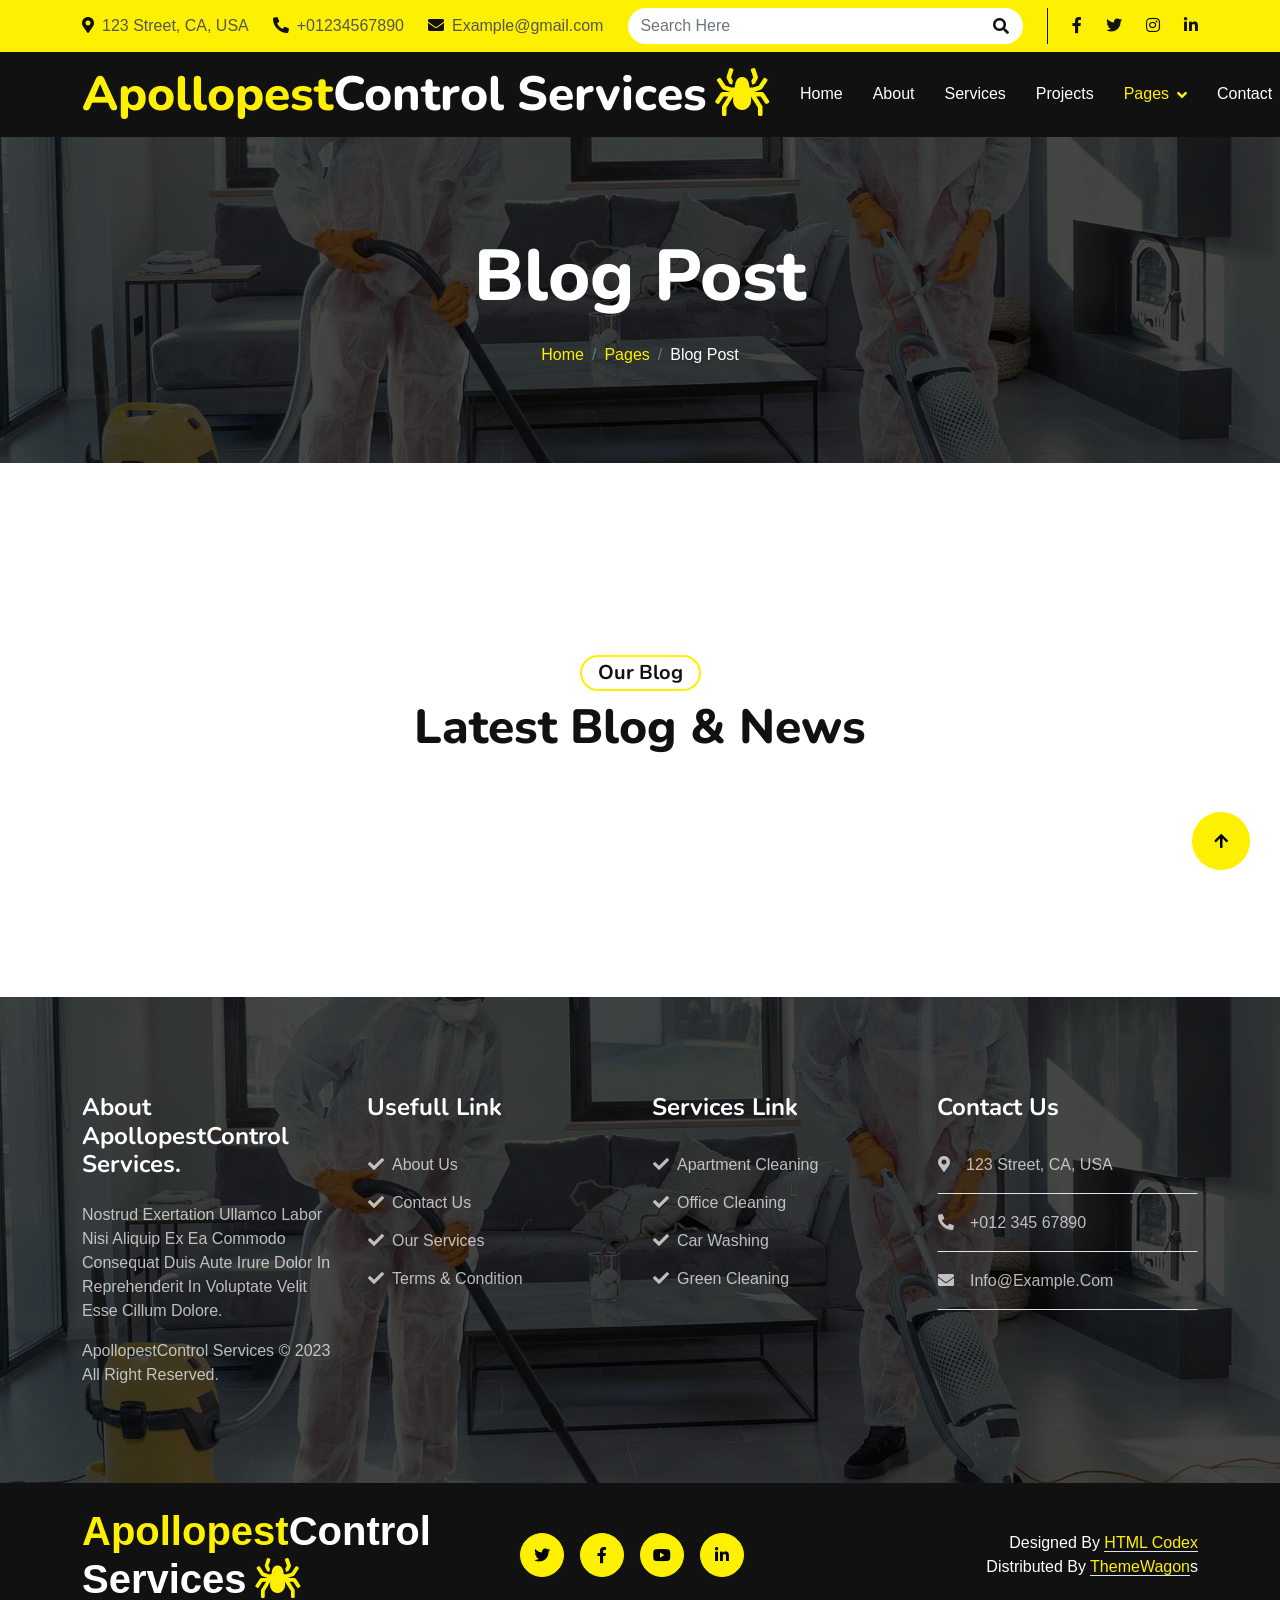
<file: blog.html>
<!DOCTYPE html>
<html lang="en">

    <head>
        <meta charset="utf-8">
        <title>ApollopestControl Services - Apollopest Control Website Template</title>
        <meta content="width=device-width, initial-scale=1.0" name="viewport">
        <meta content="" name="keywords">
        <meta content="" name="description">

        <!-- Google Web Fonts -->
        <link rel="preconnect" href="https://fonts.googleapis.com">
        <link rel="preconnect" href="https://fonts.gstatic.com" crossorigin>
        <link href="https://fonts.googleapis.com/css2?family=Nunito:wght@600;700;800&display=swap" rel="stylesheet"> 
        <link href="https://fonts.googleapis.com/css2?family=Open+Sans:wght@400;500&display=swap" rel="stylesheet">

        <!-- Icon Font Stylesheet -->
        <link href="https://cdnjs.cloudflare.com/ajax/libs/font-awesome/5.10.0/css/all.min.css" rel="stylesheet">
        <link href="https://cdn.jsdelivr.net/npm/bootstrap-icons@1.4.1/font/bootstrap-icons.css" rel="stylesheet">

        <!-- Libraries Stylesheet -->
        <link href="lib/animate/animate.min.css" rel="stylesheet">
        <link href="lib/owlcarousel/assets/owl.carousel.min.css" rel="stylesheet">

        <!-- Customized Bootstrap Stylesheet -->
        <link href="css/bootstrap.min.css" rel="stylesheet">

        <!-- Template Stylesheet -->
        <link href="css/style.css" rel="stylesheet">
    </head>

    <body>
        <!-- Spinner Start -->
        <div id="spinner" class="show w-100 vh-100 bg-white position-fixed translate-middle top-50 start-50 d-flex align-items-center justify-content-center">
            <div class="spinner-grow text-primary" role="status"></div>
        </div>
        <!-- Spinner End -->

        <!-- Topbar Start -->
        <div class="container-fluid topbar-top bg-primary">
            <div class="container">
                <div class="d-flex justify-content-between topbar py-2">
                    <div class="d-flex align-items-center flex-shrink-0 topbar-info">
                        <a href="#" class="me-4 text-secondary"><i class="fas fa-map-marker-alt me-2 text-dark"></i>123 Street, CA, USA</a>
                        <a href="#" class="me-4 text-secondary"><i class="fas fa-phone-alt me-2 text-dark"></i>+01234567890</a>
                        <a href="#" class="text-secondary"><i class="fas fa-envelope me-2 text-dark"></i>Example@gmail.com</a>
                    </div>
                    <div class="text-end pe-4 me-4 border-end border-dark search-btn">
                        <div class="search-form">
                            <form method="post" action="index.html">
                                <div class="form-group">
                                    <div class="d-flex">
                                        <input type="search" class="form-control border-0 rounded-pill" name="search-input" value="" placeholder="Search Here" required=""/>
                                        <button type="submit" value="Search Now!" class="btn"><i class="fa fa-search text-dark"></i></button>
                                    </div>
                                </div>
                            </form>
                        </div>
                    </div>
                    <div class="d-flex align-items-center justify-content-center topbar-icon">
                        <a href="#" class="me-4"><i class="fab fa-facebook-f text-dark"></i></a>
                        <a href="#" class="me-4"><i class="fab fa-twitter text-dark"></i></a>
                        <a href="#" class="me-4"><i class="fab fa-instagram text-dark"></i></a>
                        <a href="#" class=""><i class="fab fa-linkedin-in text-dark"></i></a>
                    </div>
                </div>
            </div>
        </div>
        <!-- Topbar End -->


        <!-- Navbar Start -->
        <div class="container-fluid bg-dark">
            <div class="container">
                <nav class="navbar navbar-dark navbar-expand-lg py-lg-0">
                    <a href="index.html" class="navbar-brand">
                        <h1 class="text-primary mb-0 display-5">Apollopest<span class="text-white">Control Services</span><i class="fa fa-spider text-primary ms-2"></i></h1>
                    </a>
                    <button class="navbar-toggler bg-primary" type="button" data-bs-toggle="collapse" data-bs-target="#navbarCollapse">
                        <span class="fa fa-bars text-dark"></span>
                    </button>
                    <div class="collapse navbar-collapse me-n3" id="navbarCollapse">
                        <div class="navbar-nav ms-auto">
                            <a href="index.html" class="nav-item nav-link">Home</a>
                            <a href="about.html" class="nav-item nav-link">About</a>
                            <a href="service.html" class="nav-item nav-link">Services</a>
                            <a href="project.html" class="nav-item nav-link">Projects</a>
                            <div class="nav-item dropdown">
                                <a href="#" class="nav-link dropdown-toggle active" data-bs-toggle="dropdown">Pages</a>
                                <div class="dropdown-menu m-0 bg-primary">
                                    <a href="price.html" class="dropdown-item">Pricing Plan</a>
                                    <a href="blog.html" class="dropdown-item active">Blog Post</a>
                                    <a href="team.html" class="dropdown-item">Team Members</a>
                                    <a href="testimonial.html" class="dropdown-item">Testimonial</a>
                                    <a href="404.html" class="dropdown-item">404 Page</a>
                                </div>
                            </div>
                            <a href="contact.html" class="nav-item nav-link">Contact</a>
                        </div>
                    </div>
                </nav>
            </div>
        </div>
        <!-- Navbar End -->

        
        <!-- Page Header Start -->
        <div class="container-fluid page-header py-5">
            <div class="container text-center py-5">
                <h1 class="display-2 text-white mb-4 animated slideInDown">Blog Post</h1>
                <nav aria-label="breadcrumb">
                    <ol class="breadcrumb justify-content-center mb-0 animated slideInDown">
                        <li class="breadcrumb-item"><a href="#">Home</a></li>
                        <li class="breadcrumb-item"><a href="#">Pages</a></li>
                        <li class="breadcrumb-item text-white" aria-current="page">Blog Post</li>
                    </ol>
                </nav>
            </div>
        </div>
        <!-- Page Header End -->


        <!-- Blog Start -->
        <div class="container-fluid py-5">
            <div class="container py-5">
                <div class="text-center mb-5 wow fadeInUp" data-wow-delay=".3s">
                    <h5 class="mb-2 px-3 py-1 text-dark rounded-pill d-inline-block border border-2 border-primary">Our Blog</h5>
                    <h1 class="display-5">Latest Blog & News</h1>
                </div>
                <div class="owl-carousel blog-carousel wow fadeInUp" data-wow-delay=".5s">
                    <div class="blog-item">
                        <img src="img/blog-1.jpg" class="img-fluid w-100 rounded-top" alt="">
                         <div class="rounded-bottom bg-light">
                            <div class="d-flex justify-content-between p-4 pb-2">
                                <span class="pe-2 text-dark"><i class="fa fa-user me-2"></i>By Admin</span>
                                <span class="text-dark"><i class="fas fa-calendar-alt me-2"></i>10 Feb, 2023</span>
                            </div>
                            <div class="px-4 pb-0">
                                <h4>How To Build A Cleaning Plan</h4>
                                <p>Lorem ipsum dolor sit amet consectur adip sed eiusmod tempor.</p>
                            </div>
                            <div class="p-4 py-2 d-flex justify-content-between bg-primary rounded-bottom blog-btn">
                                <a href="#" type="button" class="btn btn-primary border-0">Learn More</a>
                                <a href="#" class="my-auto btn-primary border-0"><i class="fa fa-comments me-2"></i>23 Comments</a>
                            </div>
                        </div>
                    </div>
                    <div class="blog-item">
                        <img src="img/blog-3.jpg" class="img-fluid w-100 rounded-top" alt="">
                         <div class="rounded-bottom bg-light">
                            <div class="d-flex justify-content-between p-4 pb-2">
                                <span class="pe-2 text-dark"><i class="fa fa-user me-2"></i>By Admin</span>
                                <span class="text-dark"><i class="fas fa-calendar-alt me-2"></i>10 Feb, 2023</span>
                            </div>
                            <div class="px-4 pb-0">
                                <h4>How To Build A Cleaning Plan</h4>
                                <p>Lorem ipsum dolor sit amet consectur adip sed eiusmod tempor.</p>
                            </div>
                            <div class="p-4 py-2 d-flex justify-content-between bg-primary rounded-bottom blog-btn">
                                <a href="#" type="button" class="btn btn-primary border-0">Learn More</a>
                                <a href="#" class="my-auto text-dark"><i class="fa fa-comments me-2"></i>23 Comments</a>
                            </div>
                        </div>
                    </div>
                    <div class="blog-item">
                        <img src="img/blog-2.jpg" class="img-fluid w-100 rounded-top" alt="">
                         <div class="rounded-bottom bg-light">
                            <div class="d-flex justify-content-between p-4 pb-2">
                                <span class="pe-2 text-dark"><i class="fa fa-user me-2"></i>By Admin</span>
                                <span class="text-dark"><i class="fas fa-calendar-alt me-2"></i>10 Feb, 2023</span>
                            </div>
                            <div class="px-4 pb-0">
                                <h4>How To Build A Cleaning Plan</h4>
                                <p>Lorem ipsum dolor sit amet consectur adip sed eiusmod tempor.</p>
                            </div>
                            <div class="p-4 py-2 d-flex justify-content-between bg-primary rounded-bottom blog-btn">
                                <a href="#" type="button" class="btn btn-primary border-0">Learn More</a>
                                <a href="#" class="my-auto text-dark"><i class="fa fa-comments me-2"></i>23 Comments</a>
                            </div>
                        </div>
                    </div>
                    <div class="blog-item">
                        <img src="img/blog-1.jpg" class="img-fluid w-100 rounded-top" alt="">
                         <div class="rounded-bottom bg-light">
                            <div class="d-flex justify-content-between p-4 pb-2">
                                <span class="pe-2 text-dark"><i class="fa fa-user me-2"></i>By Admin</span>
                                <span class="text-dark"><i class="fas fa-calendar-alt me-2"></i>10 Feb, 2023</span>
                            </div>
                            <div class="px-4 pb-0">
                                <h4>How To Build A Cleaning Plan</h4>
                                <p>Lorem ipsum dolor sit amet consectur adip sed eiusmod tempor.</p>
                            </div>
                            <div class="p-4 py-2 d-flex justify-content-between bg-primary rounded-bottom blog-btn">
                                <a href="#" type="button" class="btn btn-primary border-0">Learn More</a>
                                <a href="#" class="my-auto text-dark"><i class="fa fa-comments me-2"></i>23 Comments</a>
                            </div>
                        </div>
                    </div>
                </div>
            </div>
        </div>
        <!-- Blog End -->


        <!-- Footer Start -->
        <div class="container-fluid footer py-5 wow fadeIn" data-wow-delay=".3s">
            <div class="container py-5">
                <div class="row g-4 footer-inner">
                    <div class="col-lg-3 col-md-6">
                        <div class="footer-item">
                            <h4 class="text-white fw-bold mb-4">About ApollopestControl Services.</h4>
                            <p>Nostrud exertation ullamco labor nisi aliquip ex ea commodo consequat duis aute irure dolor in reprehenderit in voluptate velit esse cillum dolore.</p>
                            <p class="mb-0"><a class="" href="#">ApollopestControl Services </a> &copy; 2023 All Right Reserved.</p>
                        </div>
                    </div>
                    <div class="col-lg-3 col-md-6">
                        <div class="footer-item">
                            <h4 class="text-white fw-bold mb-4">Usefull Link</h4>
                            <div class="d-flex flex-column align-items-start">
                                <a class="btn btn-link ps-0" href=""><i class="fa fa-check me-2"></i>About Us</a>
                                <a class="btn btn-link ps-0" href=""><i class="fa fa-check me-2"></i>Contact Us</a>
                                <a class="btn btn-link ps-0" href=""><i class="fa fa-check me-2"></i>Our Services</a>
                                <a class="btn btn-link ps-0" href=""><i class="fa fa-check me-2"></i>Terms & Condition</a>
                            </div>
                        </div>
                    </div>
                    <div class="col-lg-3 col-md-6">
                        <div class="footer-item">
                            <h4 class="text-white fw-bold mb-4">Services Link</h4>
                            <div class="d-flex flex-column align-items-start">
                                <a class="btn btn-link ps-0" href=""><i class="fa fa-check me-2"></i>Apartment Cleaning</a>
                                <a class="btn btn-link ps-0" href=""><i class="fa fa-check me-2"></i>Office Cleaning</a>
                                <a class="btn btn-link ps-0" href=""><i class="fa fa-check me-2"></i>Car Washing</a>
                                <a class="btn btn-link ps-0" href=""><i class="fa fa-check me-2"></i>Green Cleaning</a>
                            </div>
                            
                        </div>
                    </div>
                    <div class="col-lg-3 col-md-6">
                        <div class="footer-item">
                            <h4 class="text-white fw-bold mb-4">Contact Us</h4>
                            <a href="" class="btn btn-link w-100 text-start ps-0 pb-3 border-bottom rounded-0"><i class="fa fa-map-marker-alt me-3"></i>123 Street, CA, USA</a>
                            <a href="" class="btn btn-link w-100 text-start ps-0 py-3 border-bottom rounded-0"><i class="fa fa-phone-alt me-3"></i>+012 345 67890</a>
                            <a href="" class="btn btn-link w-100 text-start ps-0 py-3 border-bottom rounded-0"><i class="fa fa-envelope me-3"></i>info@example.com</a>
                        </div>
                    </div>
                </div>
            </div>
        </div>
        <!-- Footer End -->



        <!-- Copyright Start -->
        <div class="container-fluid copyright bg-dark py-4">
            <div class="container">
                <div class="row">
                    <div class="col-md-4 text-center text-md-start mb-3 mb-md-0">
                        <a href="#" class="text-primary mb-0 display-6">Apollopest<span class="text-white">Control Services</span><i class="fa fa-spider text-primary ms-2"></i></a>
                    </div>
                    <div class="col-md-4 copyright-btn text-center text-md-start mb-3 mb-md-0 flex-shrink-0">
                        <a class="btn btn-primary rounded-circle me-3 copyright-icon" href=""><i class="fab fa-twitter"></i></a>
                        <a class="btn btn-primary rounded-circle me-3 copyright-icon" href=""><i class="fab fa-facebook-f"></i></a>
                        <a class="btn btn-primary rounded-circle me-3 copyright-icon" href=""><i class="fab fa-youtube"></i></a>
                        <a class="btn btn-primary rounded-circle me-3 copyright-icon" href=""><i class="fab fa-linkedin-in"></i></a>
                    </div>
                    <div class="col-md-4 my-auto text-center text-md-end text-white">
                        <!--/*** This template is free as long as you keep the below author’s credit link/attribution link/backlink. ***/-->
                        <!--/*** If you'd like to use the template without the below author’s credit link/attribution link/backlink, ***/-->
                        <!--/*** you can purchase the Credit Removal License from "https://htmlcodex.com/credit-removal". ***/-->
                        Designed By <a class="border-bottom" href="https://htmlcodex.com">HTML Codex</a><br>Distributed By <a class="border-bottom" href="https://themewagon.com">ThemeWagon</a>s
                    </div>
                </div>
            </div>
        </div>
        <!-- Copyright End -->
        

        <!-- Back to Top -->
        <a href="#" class="btn btn-primary rounded-circle border-3 back-to-top"><i class="fa fa-arrow-up"></i></a>

        
        <!-- JavaScript Libraries -->
        <script src="https://ajax.googleapis.com/ajax/libs/jquery/3.6.4/jquery.min.js"></script>
        <script src="https://code.jquery.com/jquery-3.4.1.min.js"></script>
        <script src="https://cdn.jsdelivr.net/npm/bootstrap@5.0.0/dist/js/bootstrap.bundle.min.js"></script>
        <script src="lib/wow/wow.min.js"></script>
        <script src="lib/easing/easing.min.js"></script>
        <script src="lib/waypoints/waypoints.min.js"></script>
        <script src="lib/owlcarousel/owl.carousel.min.js"></script>

        <!-- Template Javascript -->
        <script src="js/main.js"></script>
    </body>

</html>
</file>
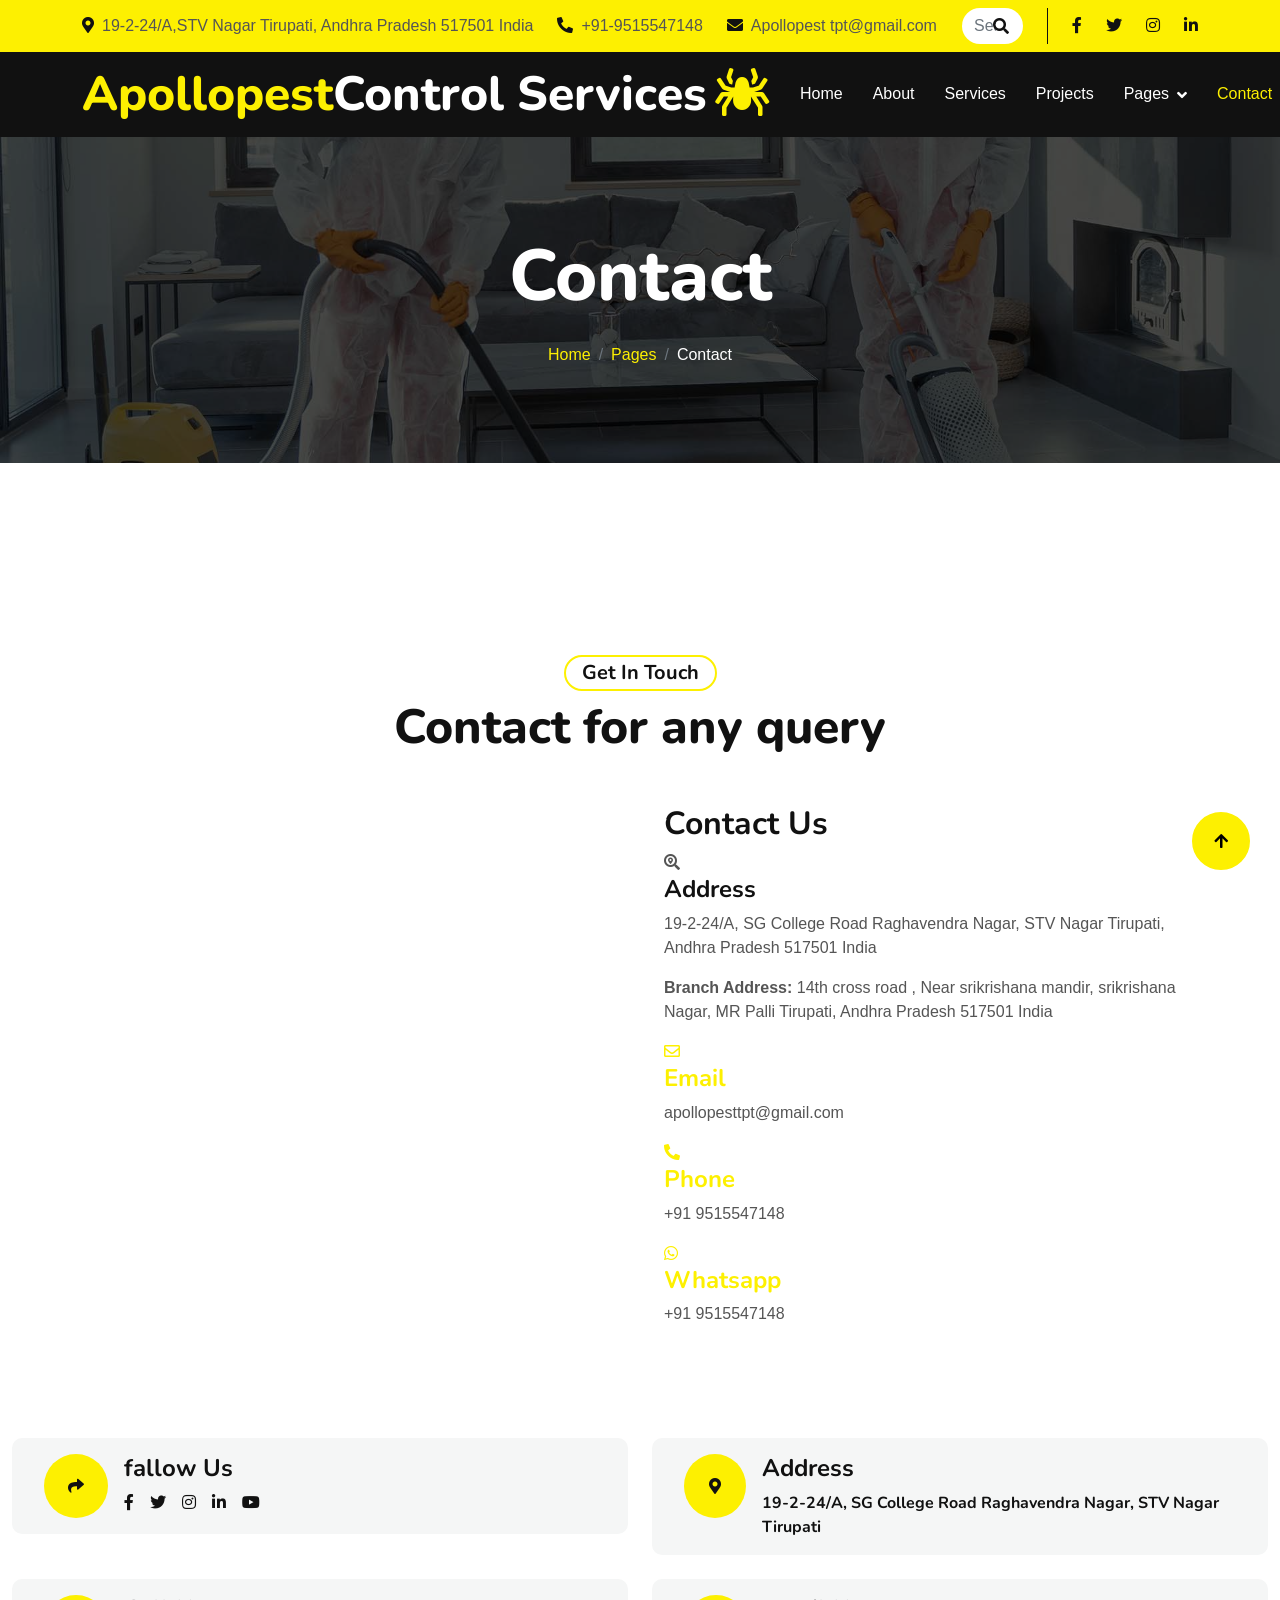
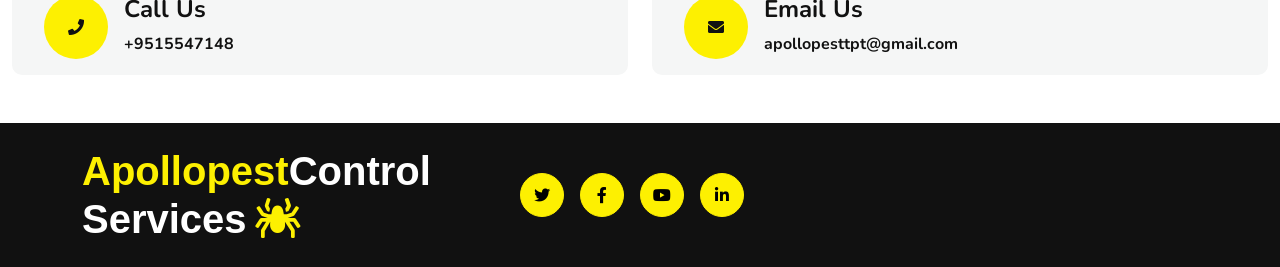
<file: contact.html>
<!DOCTYPE html>
<html lang="en">

    <head>
        <meta charset="utf-8">
        <title>ApollopestControl Services - Apollopest Control Website Template</title>
        <meta content="width=device-width, initial-scale=1.0" name="viewport">
        <meta content="" name="keywords">
        <meta content="" name="description">

        <!-- Google Web Fonts -->
        <link rel="preconnect" href="https://fonts.googleapis.com">
        <link rel="preconnect" href="https://fonts.gstatic.com" crossorigin>
        <link href="https://fonts.googleapis.com/css2?family=Nunito:wght@600;700;800&display=swap" rel="stylesheet"> 
        <link href="https://fonts.googleapis.com/css2?family=Open+Sans:wght@400;500&display=swap" rel="stylesheet">

        <!-- Icon Font Stylesheet -->
        <link href="https://cdnjs.cloudflare.com/ajax/libs/font-awesome/5.10.0/css/all.min.css" rel="stylesheet">
        <link href="https://cdn.jsdelivr.net/npm/bootstrap-icons@1.4.1/font/bootstrap-icons.css" rel="stylesheet">

        <!-- Libraries Stylesheet -->
        <link href="lib/animate/animate.min.css" rel="stylesheet">
        <link href="lib/owlcarousel/assets/owl.carousel.min.css" rel="stylesheet">

        <!-- Customized Bootstrap Stylesheet -->
        <link href="css/bootstrap.min.css" rel="stylesheet">

        <!-- Template Stylesheet -->
        <link href="css/style.css" rel="stylesheet">
    </head>

    <body>
        <!-- Spinner Start -->
        <div id="spinner" class="show w-100 vh-100 bg-white position-fixed translate-middle top-50 start-50 d-flex align-items-center justify-content-center">
            <div class="spinner-grow text-primary" role="status"></div>
        </div>
        <!-- Spinner End -->

        <!-- Topbar Start -->
        <div class="container-fluid topbar-top bg-primary">
            <div class="container">
                <div class="d-flex justify-content-between topbar py-2">
                    <div class="d-flex align-items-center flex-shrink-0 topbar-info">
                        <a href="#" class="me-4 text-secondary"><i class="fas fa-map-marker-alt me-2 text-dark"></i>19-2-24/A,STV Nagar
                            Tirupati, Andhra Pradesh 517501
                            India </a>
                        <a href="#" class="me-4 text-secondary"><i class="fas fa-phone-alt me-2 text-dark"></i>+91-9515547148</a>
                        <a href="#" class="text-secondary"><i class="fas fa-envelope me-2 text-dark"></i>Apollopest tpt@gmail.com</a>
                        <a ></a>
                    </div>
                    <div class="text-end pe-4 me-4 border-end border-dark search-btn">
                        <div class="search-form">
                            <form method="post" action="index.html">
                                <div class="form-group">
                                    <div class="d-flex">
                                        <input type="search" class="form-control border-0 rounded-pill" name="search-input" value="" placeholder="Search Here" required=""/>
                                        <button type="submit" value="Search Now!" class="btn"><i class="fa fa-search text-dark"></i></button>
                                    </div>
                                </div>
                            </form>
                        </div>
                    </div>
                    <div class="d-flex align-items-center justify-content-center topbar-icon">
                        <a href="#" class="me-4"><i class="fab fa-facebook-f text-dark"></i></a>
                        <a href="#" class="me-4"><i class="fab fa-twitter text-dark"></i></a>
                        <a href="#" class="me-4"><i class="fab fa-instagram text-dark"></i></a>
                        <a href="#" class=""><i class="fab fa-linkedin-in text-dark"></i></a>
                    </div>
                </div>
            </div>
        </div>
        <!-- Topbar End -->


        <!-- Navbar Start -->
        <div class="container-fluid bg-dark">
            <div class="container">
                <nav class="navbar navbar-dark navbar-expand-lg py-lg-0">
                    <a href="index.html" class="navbar-brand">
                        <h1 class="text-primary mb-0 display-5">Apollopest<span class="text-white">Control Services</span><i class="fa fa-spider text-primary ms-2"></i></h1>
                    </a>
                    <button class="navbar-toggler bg-primary" type="button" data-bs-toggle="collapse" data-bs-target="#navbarCollapse">
                        <span class="fa fa-bars text-dark"></span>
                    </button>
                    <div class="collapse navbar-collapse me-n3" id="navbarCollapse">
                        <div class="navbar-nav ms-auto">
                            <a href="index.html" class="nav-item nav-link">Home</a>
                            <a href="about.html" class="nav-item nav-link">About</a>
                            <a href="service.html" class="nav-item nav-link">Services</a>
                            <a href="project.html" class="nav-item nav-link">Projects</a>
                            <div class="nav-item dropdown">
                                <a href="#" class="nav-link dropdown-toggle" data-bs-toggle="dropdown">Pages</a>
                                <div class="dropdown-menu m-0 bg-primary">
                                    <a href="price.html" class="dropdown-item">Pricing Plan</a>
                                    <a href="blog.html" class="dropdown-item">Blog Post</a>
                                    <a href="team.html" class="dropdown-item">Team Members</a>
                                    <a href="testimonial.html" class="dropdown-item">Testimonial</a>
                                    <a href="404.html" class="dropdown-item">404 Page</a>
                                </div>
                            </div>
                            <a href="contact.html" class="nav-item nav-link active">Contact</a>
                        </div>
                    </div>
                </nav>
            </div>
        </div>
        <!-- Navbar End -->

        
        <!-- Page Header Start -->
        <div class="container-fluid page-header py-5">
            <div class="container text-center py-5">
                <h1 class="display-2 text-white mb-4 animated slideInDown">Contact</h1>
                <nav aria-label="breadcrumb">
                    <ol class="breadcrumb justify-content-center mb-0 animated slideInDown">
                        <li class="breadcrumb-item"><a href="#">Home</a></li>
                        <li class="breadcrumb-item"><a href="#">Pages</a></li>
                        <li class="breadcrumb-item text-white" aria-current="page">Contact</li>
                    </ol>
                </nav>
            </div>
        </div>
        <!-- Page Header End -->


        <!-- Contact Start -->
        <div class="container-fluid py-5">
            <div class="container py-5">
                <div class="text-center mb-5 wow fadeInUp" data-wow-delay=".3s">
                    <h5 class="mb-2 px-3 py-1 text-dark rounded-pill d-inline-block border border-2 border-primary">Get In Touch</h5>
                    <h1 class="display-5 w-50 mx-auto">Contact for any query</h1>
                </div>
                <div class="row g-5 mb-5">
                    <div class="col-lg-6 wow fadeInUp" data-wow-delay=".3s">
                        <!-- <div class="h-100">
                            <iframe src="https://www.google.com/maps/embed?/@13.6178685,79.4287944,17z/data=!3m1!4b1!4m6!3m5!1s0x3a4d4b0cedf18ccf:0x7c7f66d89e14df92!8m2!3d13.6178685!4d79.4287944!16s%2Fg%2F11c7vyh4s0?entry=ttu" class="border-0 rounded w-100 h-100" allowfullscreen="" loading="lazy" referrerpolicy="no-referrer-when-downgrade"></iframe>
                        </div> -->
                        <div class="mapouter"><div class="gmap_canvas"><iframe src="https://maps.google.com/maps?q=19-2-24/A,%20SG%20College%20Road%20Raghavendra%20Nagar,%20STV%20Nagar%20Tirupat&amp;t=&amp;z=4&amp;ie=UTF8&amp;iwloc=&amp;output=embed" frameborder="0" scrolling="no" style="width: 560px; height: 400px;"></iframe><style>.mapouter{position:relative;height:400px;width:560px;background:#fff;}</style><a href="https://www.eireportingonline.com/ircc-login/" style="color:#fff !important; position:absolute !important; top:0 !important; z-index:0 !important;">ircc login</a><style>.gmap_canvas{overflow:hidden;height:400px;width:560px}.gmap_canvas iframe{position:relative;z-index:2}</style></div></div>
                    </div>
                    <div class="col-lg-6 wow fadeInUp" data-wow-delay=".5s">
                        
                        <div class="elementor-widget-wrap elementor-element-populated">
                            <div class="elementor-element elementor-element-d40e451 elementor-widget elementor-widget-heading" data-id="d40e451" data-element_type="widget" data-widget_type="heading.default">
            <div class="elementor-widget-container">
        <h2 class="elementor-heading-title elementor-size-default">Contact Us</h2>		</div>
            </div>
            <div class="elementor-element elementor-element-4111078 elementor-position-left elementor-view-default elementor-vertical-align-top elementor-widget elementor-widget-icon-box" data-id="4111078" data-element_type="widget" data-widget_type="icon-box.default">
            <div class="elementor-widget-container">
                <div class="elementor-icon-box-wrapper">
                    <div class="elementor-icon-box-icon">
            <span class="elementor-icon elementor-animation-">
            <i aria-hidden="true" class="fas fa-search-location"></i>				</span>
        </div>
                    <div class="elementor-icon-box-content">
            <h4 class="elementor-icon-box-title">
                <span>Address </span>
            </h4>
                                <p class="elementor-icon-box-description">
                                    19-2-24/A, SG College Road
                                    Raghavendra Nagar, STV Nagar
                                    Tirupati, Andhra Pradesh 517501
                                    India</p>              
                                <p class="elementor-icon-box-description">
                                    <b>Branch Address:</b>
                                    14th cross road , Near srikrishana mandir,
                                    srikrishana Nagar, MR Palli
                                    Tirupati, Andhra Pradesh 517501
                                    India</p>
                        </div>
    </div>
            </div>
            </div>
            <div class="elementor-element elementor-element-4bde749 elementor-widget-divider--view-line elementor-widget elementor-widget-divider" data-id="4bde749" data-element_type="widget" data-widget_type="divider.default">
            <div class="elementor-widget-container">
                <div class="elementor-divider">
        <span class="elementor-divider-separator">
                    </span>
    </div>
            </div>
            </div>
            <div class="elementor-element elementor-element-906d621 elementor-position-left elementor-view-default elementor-vertical-align-top elementor-widget elementor-widget-icon-box" data-id="906d621" data-element_type="widget" data-widget_type="icon-box.default">
            <div class="elementor-widget-container">
                <div class="elementor-icon-box-wrapper">
                    <div class="elementor-icon-box-icon">
            <a class="elementor-icon elementor-animation-" href="mailto:apollopesttpt@gmail.com<g" target="_blank">
            <i aria-hidden="true" class="far fa-envelope"></i>				</a>
        </div>
                    <div class="elementor-icon-box-content">
            <h4 class="elementor-icon-box-title">
                <a href="mailto:apollopesttpt@gmail.com<" target="_blank">
                    Email					</a>
            </h4>
                                <p class="elementor-icon-box-description">
                                    apollopesttpt@gmail.com					</p>
                        </div>
    </div>
            </div>
            </div>
            <div class="elementor-element elementor-element-07991ef elementor-widget-divider--view-line elementor-widget elementor-widget-divider" data-id="07991ef" data-element_type="widget" data-widget_type="divider.default">
            <div class="elementor-widget-container">
                <div class="elementor-divider">
        <span class="elementor-divider-separator">
                    </span>
    </div>
            </div>
            </div>
            <div class="elementor-element elementor-element-735fde7 elementor-position-left elementor-view-default elementor-vertical-align-top elementor-widget elementor-widget-icon-box" data-id="735fde7" data-element_type="widget" data-widget_type="icon-box.default">
            <div class="elementor-widget-container">
                <div class="elementor-icon-box-wrapper">
                    <div class="elementor-icon-box-icon">
            <a class="elementor-icon elementor-animation-" href="tel:+919515547148" target="_blank">
            <i aria-hidden="true" class="fas fa-phone-alt"></i>				</a>
        </div>
                    <div class="elementor-icon-box-content">
            <h4 class="elementor-icon-box-title">
                <a href="tel:+919515547148" target="_blank">
                    Phone					</a>
            </h4>
                                <p class="elementor-icon-box-description">
                    +91 9515547148					</p>
                        </div>
    </div>
            </div>
            </div>
            <div class="elementor-element elementor-element-a2dd642 elementor-widget-divider--view-line elementor-widget elementor-widget-divider" data-id="a2dd642" data-element_type="widget" data-widget_type="divider.default">
            <div class="elementor-widget-container">
                <div class="elementor-divider">
        <span class="elementor-divider-separator">
                    </span>
    </div>
            </div>
            </div>
            <div class="elementor-element elementor-element-2ba0097 elementor-position-left elementor-view-default elementor-vertical-align-top elementor-widget elementor-widget-icon-box" data-id="2ba0097" data-element_type="widget" data-widget_type="icon-box.default">
            <div class="elementor-widget-container">
                <div class="elementor-icon-box-wrapper">
                    <div class="elementor-icon-box-icon">
            <a class="elementor-icon elementor-animation-" href="https://api.whatsapp.com/send?phone=919515547148" target="_blank">
            <i aria-hidden="true" class="fab fa-whatsapp"></i>				</a>
        </div>
                    <div class="elementor-icon-box-content">
            <h4 class="elementor-icon-box-title">
                <a href="https://api.whatsapp.com/send?phone=919515547148" target="_blank">
                    Whatsapp					</a>
            </h4>
                                <p class="elementor-icon-box-description">
                    +91 9515547148					</p>
                        </div>
    </div>
            </div>
            </div>
                </div>
    </div>
                    </div>
                </div>
                <div class="row g-4 wow fadeInUp" data-wow-delay=".3s">
                    <div class="col-xxl-3 col-lg-6 col-md-6 col-sm-12">
                        <div class="d-flex bg-light p-3 rounded contact-btn-link">
                            <div class="flex-shrink-0 d-flex align-items-center justify-content-center bg-primary rounded-circle p-3 ms-3" style="width: 64px; height: 64px;">
                                <i class="fa fa-share text-dark"></i>
                            </div>
                            <div class="ms-3 contact-link">
                                <h4 class="text-dark">fallow Us</h4>
                                <div class="d-flex justify-content-center">
                                    <a class="pe-2" href="#"><i class="fab fa-facebook-f text-dark"></i></a>
                                    <a class="px-2" href="#"><i class="fab fa-twitter text-dark"></i></a>
                                    <a class="px-2" href="#"><i class="fab fa-instagram text-dark"></i></a>
                                    <a class="px-2" href="#"><i class="fab fa-linkedin-in text-dark"></i></a>
                                    <a class="px-2" href="#"><i class="fab fa-youtube text-dark"></i></a>
                                </div>
                            </div>
                        </div>
                    </div>
                    <div class="col-xxl-3 col-lg-6 col-md-6 col-sm-12">
                        <div class="d-flex bg-light p-3 rounded contact-btn-link">
                            <div class="d-flex align-items-center justify-content-center bg-primary rounded-circle p-3 ms-3" style="width: 64px; height: 64px;">
                                <i class="fas fa-map-marker-alt text-dark"></i>
                            </div>
                            <div class="ms-3 contact-link">
                                <h4 class="text-dark">Address</h4>
                                <a href="#">
                                    <h5 class="text-dark d-inline fs-6">19-2-24/A, SG College Road
                                        Raghavendra Nagar, STV Nagar
                                        Tirupati </h5>
                                </a>
                            </div>
                        </div>
                    </div>
                    <div class="col-xxl-3 col-lg-6 col-md-6 col-sm-12">
                        <div class="d-flex bg-light p-3 rounded contact-btn-link">
                            <div class="d-flex align-items-center justify-content-center bg-primary rounded-circle p-3 ms-3" style="width: 64px; height: 64px;">
                                <i class="fa fa-phone text-dark"></i>
                            </div>
                            <div class="ms-3 contact-link">
                                <h4 class="text-dark">Call Us</h4>
                                <a class="h5 text-dark fs-6" href="tel:+0123456789">+9515547148</a>
                            </div>
                        </div>
                    </div>
                    <div class="col-xxl-3 col-lg-6 col-md-6 col-sm-12">
                        <div class="d-flex bg-light p-3 rounded contact-btn-link">
                            <div class="d-flex align-items-center justify-content-center bg-primary rounded-circle p-3 ms-3" style="width: 64px; height: 64px;">
                                <i class="fa fa-envelope text-dark"></i>
                            </div>
                            <div class="ms-3 contact-link">
                                <h4 class="text-dark">Email Us</h4>
                                <a class="h5 text-dark fs-6" href="#">apollopesttpt@gmail.com </a>
                            </div>
                        </div>
                    </div>
                </div>
            </div>
        </div>
        <!-- Contact End -->


        <!-- Footer Start -->
        <!-- <div class="container-fluid footer py-5 wow fadeIn" data-wow-delay=".3s">
            <div class="container py-5">
                <div class="row g-4 footer-inner">
                    <div class="col-lg-3 col-md-6">
                        <div class="footer-item">
                            <h4 class="text-white fw-bold mb-4">About ApollopestControl Services.</h4>
                            <p>Nostrud exertation ullamco labor nisi aliquip ex ea commodo consequat duis aute irure dolor in reprehenderit in voluptate velit esse cillum dolore.</p>
                            <p class="mb-0"><a class="" href="#">ApollopestControl Services </a> &copy; 2023 All Right Reserved.</p>
                        </div>
                    </div>
                    <div class="col-lg-3 col-md-6">
                        <div class="footer-item">
                            <h4 class="text-white fw-bold mb-4">Usefull Link</h4>
                            <div class="d-flex flex-column align-items-start">
                                <a class="btn btn-link ps-0" href=""><i class="fa fa-check me-2"></i>About Us</a>
                                <a class="btn btn-link ps-0" href=""><i class="fa fa-check me-2"></i>Contact Us</a>
                                <a class="btn btn-link ps-0" href=""><i class="fa fa-check me-2"></i>Our Services</a>
                                <a class="btn btn-link ps-0" href=""><i class="fa fa-check me-2"></i>Terms & Condition</a>
                            </div>
                        </div>
                    </div>
                    <div class="col-lg-3 col-md-6">
                        <div class="footer-item">
                            <h4 class="text-white fw-bold mb-4">Services Link</h4>
                            <div class="d-flex flex-column align-items-start">
                                <a class="btn btn-link ps-0" href=""><i class="fa fa-check me-2"></i>Apartment Cleaning</a>
                                <a class="btn btn-link ps-0" href=""><i class="fa fa-check me-2"></i>Office Cleaning</a>
                                <a class="btn btn-link ps-0" href=""><i class="fa fa-check me-2"></i>Car Washing</a>
                                <a class="btn btn-link ps-0" href=""><i class="fa fa-check me-2"></i>Green Cleaning</a>
                            </div>
                            
                        </div>
                    </div>
                    <div class="col-lg-3 col-md-6">
                        <div class="footer-item">
                            <h4 class="text-white fw-bold mb-4">Contact Us</h4>
                            <a href="" class="btn btn-link w-100 text-start ps-0 pb-3 border-bottom rounded-0"><i class="fa fa-map-marker-alt me-3"></i>123 Street, CA, USA</a>
                            <a href="" class="btn btn-link w-100 text-start ps-0 py-3 border-bottom rounded-0"><i class="fa fa-phone-alt me-3"></i>+012 345 67890</a>
                            <a href="" class="btn btn-link w-100 text-start ps-0 py-3 border-bottom rounded-0"><i class="fa fa-envelope me-3"></i>info@example.com</a>
                        </div>
                    </div>
                </div>
            </div>
        </div> -->
        <!-- Footer End -->



        <!-- Copyright Start -->
        <div class="container-fluid copyright bg-dark py-4">
            <div class="container">
                <div class="row">
                    <div class="col-md-4 text-center text-md-start mb-3 mb-md-0">
                        <a href="#" class="text-primary mb-0 display-6">Apollopest<span class="text-white">Control Services</span><i class="fa fa-spider text-primary ms-2"></i></a>
                    </div>
                    <div class="col-md-4 copyright-btn text-center text-md-start mb-3 mb-md-0 flex-shrink-0">
                        <a class="btn btn-primary rounded-circle me-3 copyright-icon" href=""><i class="fab fa-twitter"></i></a>
                        <a class="btn btn-primary rounded-circle me-3 copyright-icon" href=""><i class="fab fa-facebook-f"></i></a>
                        <a class="btn btn-primary rounded-circle me-3 copyright-icon" href=""><i class="fab fa-youtube"></i></a>
                        <a class="btn btn-primary rounded-circle me-3 copyright-icon" href=""><i class="fab fa-linkedin-in"></i></a>
                    </div>
                    <div class="col-md-4 my-auto text-center text-md-end text-white">
                        <!--/*** This template is free as long as you keep the below author’s credit link/attribution link/backlink. ***/-->
                        <!--/*** If you'd like to use the template without the below author’s credit link/attribution link/backlink, ***/-->
                        <!--/*** you can purchase the Credit Removal License from "https://htmlcodex.com/credit-removal". ***/-->
                        <!-- Designed By <a class="border-bottom" href="https://htmlcodex.com">HTML Codex</a><br>Distributed By <a class="border-bottom" href="https://themewagon.com">ThemeWagon</a> -->
                    </div>
                </div>
            </div>
        </div>
        <!-- Copyright End -->
        

        <!-- Back to Top -->
        <a href="#" class="btn btn-primary rounded-circle border-3 back-to-top"><i class="fa fa-arrow-up"></i></a>

        
        <!-- JavaScript Libraries -->
        <script src="https://ajax.googleapis.com/ajax/libs/jquery/3.6.4/jquery.min.js"></script>
        <script src="https://code.jquery.com/jquery-3.4.1.min.js"></script>
        <script src="https://cdn.jsdelivr.net/npm/bootstrap@5.0.0/dist/js/bootstrap.bundle.min.js"></script>
        <script src="lib/wow/wow.min.js"></script>
        <script src="lib/easing/easing.min.js"></script>
        <script src="lib/waypoints/waypoints.min.js"></script>
        <script src="lib/owlcarousel/owl.carousel.min.js"></script>

        <!-- Template Javascript -->
        <script src="js/main.js"></script>
    </body>

</html>
</file>
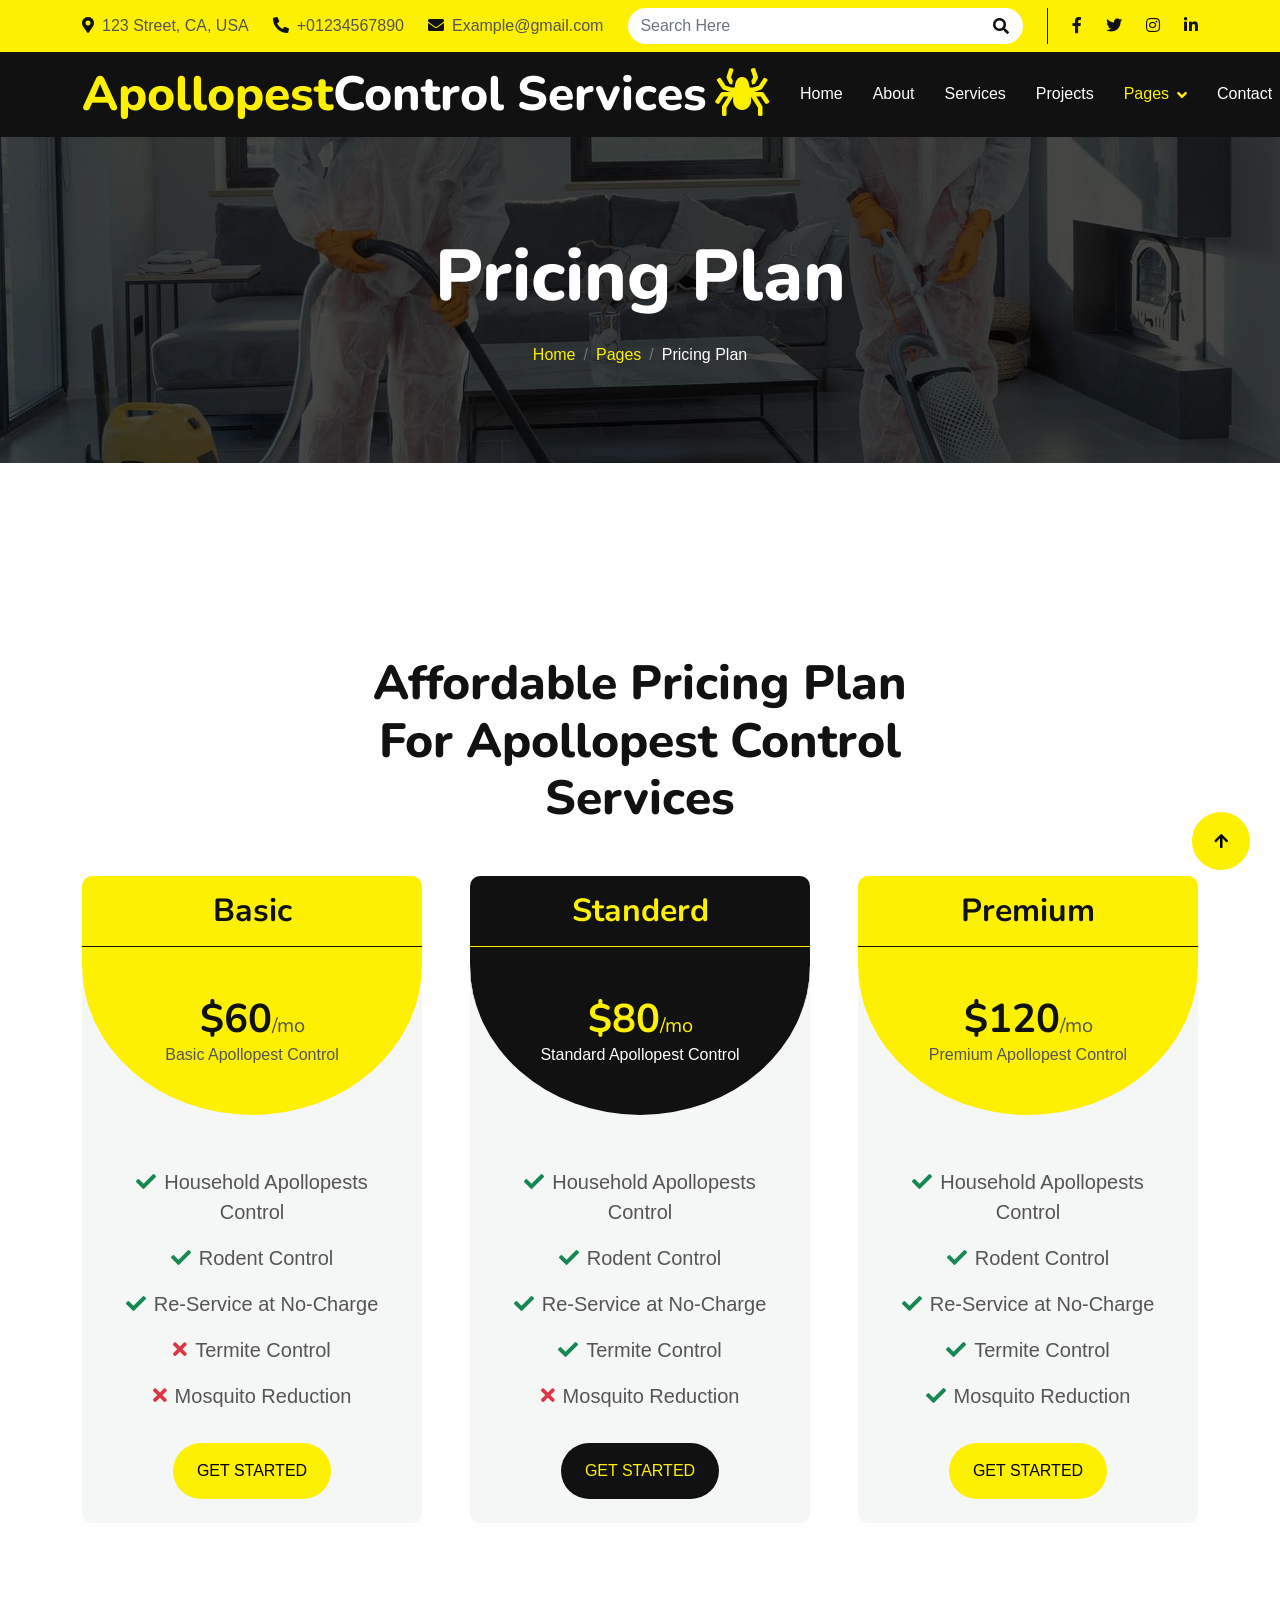
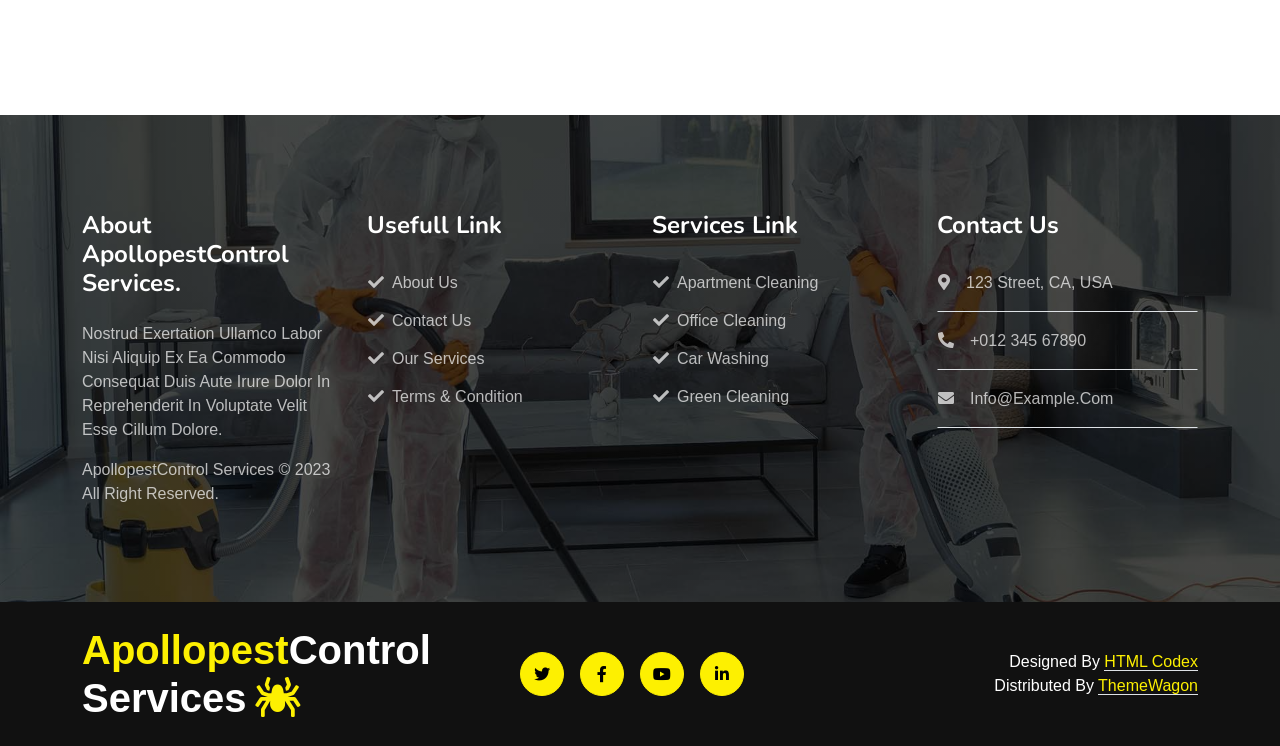
<file: price.html>
<!DOCTYPE html>
<html lang="en">

    <head>
        <meta charset="utf-8">
        <title>ApollopestControl Services - Apollopest Control Website Template</title>
        <meta content="width=device-width, initial-scale=1.0" name="viewport">
        <meta content="" name="keywords">
        <meta content="" name="description">

        <!-- Google Web Fonts -->
        <link rel="preconnect" href="https://fonts.googleapis.com">
        <link rel="preconnect" href="https://fonts.gstatic.com" crossorigin>
        <link href="https://fonts.googleapis.com/css2?family=Nunito:wght@600;700;800&display=swap" rel="stylesheet"> 
        <link href="https://fonts.googleapis.com/css2?family=Open+Sans:wght@400;500&display=swap" rel="stylesheet">

        <!-- Icon Font Stylesheet -->
        <link href="https://cdnjs.cloudflare.com/ajax/libs/font-awesome/5.10.0/css/all.min.css" rel="stylesheet">
        <link href="https://cdn.jsdelivr.net/npm/bootstrap-icons@1.4.1/font/bootstrap-icons.css" rel="stylesheet">

        <!-- Libraries Stylesheet -->
        <link href="lib/animate/animate.min.css" rel="stylesheet">
        <link href="lib/owlcarousel/assets/owl.carousel.min.css" rel="stylesheet">

        <!-- Customized Bootstrap Stylesheet -->
        <link href="css/bootstrap.min.css" rel="stylesheet">

        <!-- Template Stylesheet -->
        <link href="css/style.css" rel="stylesheet">
    </head>

    <body>
        <!-- Spinner Start -->
        <div id="spinner" class="show w-100 vh-100 bg-white position-fixed translate-middle top-50 start-50 d-flex align-items-center justify-content-center">
            <div class="spinner-grow text-primary" role="status"></div>
        </div>
        <!-- Spinner End -->

        <!-- Topbar Start -->
        <div class="container-fluid topbar-top bg-primary">
            <div class="container">
                <div class="d-flex justify-content-between topbar py-2">
                    <div class="d-flex align-items-center flex-shrink-0 topbar-info">
                        <a href="#" class="me-4 text-secondary"><i class="fas fa-map-marker-alt me-2 text-dark"></i>123 Street, CA, USA</a>
                        <a href="#" class="me-4 text-secondary"><i class="fas fa-phone-alt me-2 text-dark"></i>+01234567890</a>
                        <a href="#" class="text-secondary"><i class="fas fa-envelope me-2 text-dark"></i>Example@gmail.com</a>
                    </div>
                    <div class="text-end pe-4 me-4 border-end border-dark search-btn">
                        <div class="search-form">
                            <form method="post" action="index.html">
                                <div class="form-group">
                                    <div class="d-flex">
                                        <input type="search" class="form-control border-0 rounded-pill" name="search-input" value="" placeholder="Search Here" required=""/>
                                        <button type="submit" value="Search Now!" class="btn"><i class="fa fa-search text-dark"></i></button>
                                    </div>
                                </div>
                            </form>
                        </div>
                    </div>
                    <div class="d-flex align-items-center justify-content-center topbar-icon">
                        <a href="#" class="me-4"><i class="fab fa-facebook-f text-dark"></i></a>
                        <a href="#" class="me-4"><i class="fab fa-twitter text-dark"></i></a>
                        <a href="#" class="me-4"><i class="fab fa-instagram text-dark"></i></a>
                        <a href="#" class=""><i class="fab fa-linkedin-in text-dark"></i></a>
                    </div>
                </div>
            </div>
        </div>
        <!-- Topbar End -->


        <!-- Navbar Start -->
        <div class="container-fluid bg-dark">
            <div class="container">
                <nav class="navbar navbar-dark navbar-expand-lg py-lg-0">
                    <a href="index.html" class="navbar-brand">
                        <h1 class="text-primary mb-0 display-5">Apollopest<span class="text-white">Control Services</span><i class="fa fa-spider text-primary ms-2"></i></h1>
                    </a>
                    <button class="navbar-toggler bg-primary" type="button" data-bs-toggle="collapse" data-bs-target="#navbarCollapse">
                        <span class="fa fa-bars text-dark"></span>
                    </button>
                    <div class="collapse navbar-collapse me-n3" id="navbarCollapse">
                        <div class="navbar-nav ms-auto">
                            <a href="index.html" class="nav-item nav-link">Home</a>
                            <a href="about.html" class="nav-item nav-link">About</a>
                            <a href="service.html" class="nav-item nav-link">Services</a>
                            <a href="project.html" class="nav-item nav-link">Projects</a>
                            <div class="nav-item dropdown">
                                <a href="#" class="nav-link dropdown-toggle active" data-bs-toggle="dropdown">Pages</a>
                                <div class="dropdown-menu m-0 bg-primary">
                                    <a href="price.html" class="dropdown-item active">Pricing Plan</a>
                                    <a href="blog.html" class="dropdown-item">Blog Post</a>
                                    <a href="team.html" class="dropdown-item">Team Members</a>
                                    <a href="testimonial.html" class="dropdown-item">Testimonial</a>
                                    <a href="404.html" class="dropdown-item">404 Page</a>
                                </div>
                            </div>
                            <a href="contact.html" class="nav-item nav-link">Contact</a>
                        </div>
                    </div>
                </nav>
            </div>
        </div>
        <!-- Navbar End -->

        
        <!-- Page Header Start -->
        <div class="container-fluid page-header py-5">
            <div class="container text-center py-5">
                <h1 class="display-2 text-white mb-4 animated slideInDown">Pricing Plan</h1>
                <nav aria-label="breadcrumb">
                    <ol class="breadcrumb justify-content-center mb-0 animated slideInDown">
                        <li class="breadcrumb-item"><a href="#">Home</a></li>
                        <li class="breadcrumb-item"><a href="#">Pages</a></li>
                        <li class="breadcrumb-item text-white" aria-current="page">Pricing Plan</li>
                    </ol>
                </nav>
            </div>
        </div>
        <!-- Page Header End -->


        <!-- pricing Start -->
        <div class="container-fluid py-5">
            <div class="container py-5">
                <div class="text-center mb-5 wow fadeInUp" data-wow-delay=".3s">
                    <!-- <h5 class="mb-2 px-3 py-1 text-dark rounded-pill d-inline-block border border-2 border-primary">Our Pricing</h5> -->
                    <h1 class="display-5 w-50 mx-auto">Affordable Pricing Plan For Apollopest Control Services</h1>
                </div>
                <div class="row g-5">
                    <div class="col-lg-4 col-md-6 col-sm-12 wow fadeInUp" data-wow-delay=".3s">
                        <div class="rounded bg-light pricing-item">
                            <div class="bg-primary py-3 px-5 text-center rounded-top border-bottom border-dark">
                                <h2 class="m-0">Basic</h2>
                            </div>
                            <div class="px-4 py-5 text-center bg-primary pricing-label mb-2">
                                <h1 class="mb-0">$60<span class="text-secondary fs-5 fw-normal">/mo</span></h1>
                                <p class="mb-0">Basic Apollopest Control</p>
                            </div>
                            <div class="p-4 text-center fs-5">
                                <p><i class="fa fa-check text-success me-2"></i>Household Apollopests Control</p>
                                <p><i class="fa fa-check text-success me-2"></i>Rodent Control</p>
                                <p><i class="fa fa-check text-success me-2"></i>Re-Service at No-Charge</p>
                                <p><i class="fa fa-times text-danger me-2"></i>Termite Control</p>
                                <p><i class="fa fa-times text-danger me-2"></i>Mosquito Reduction</p>
                                <button type="button" class="btn btn-primary border-0 rounded-pill px-4 py-3 mt-3">Get Started</button>
                            </div>
                        </div>
                    </div>
                    <div class="col-lg-4 col-md-6 col-sm-12 wow fadeInUp" data-wow-delay=".5s">
                        <div class="rounded bg-light pricing-item">
                            <div class="bg-dark py-3 px-5 text-center rounded-top border-bottom border-primary">
                                <h2 class="m-0 text-primary">Standerd</h2>
                            </div>
                            <div class="px-4 py-5 text-center bg-dark pricing-label pricing-featured mb-2">
                                <h1 class="mb-0 text-primary">$80<span class="fs-5 fw-normal">/mo</span></h1>
                                <p class="mb-0 text-white">Standard Apollopest Control</p>
                            </div>
                            <div class="p-4 text-center fs-5">
                                <p><i class="fa fa-check text-success me-2"></i>Household Apollopests Control</p>
                                <p><i class="fa fa-check text-success me-2"></i>Rodent Control</p>
                                <p><i class="fa fa-check text-success me-2"></i>Re-Service at No-Charge</p>
                                <p><i class="fa fa-check text-success me-2"></i>Termite Control</p>
                                <p><i class="fa fa-times text-danger me-2"></i>Mosquito Reduction</p>
                                <button type="button" class="btn btn-dark border-0 text-primary rounded-pill px-4 py-3 mt-3">Get Started</button>
                            </div>
                        </div>
                    </div>
                    <div class="col-lg-4 col-md-6 col-sm-12 wow fadeInUp" data-wow-delay=".7s">
                        <div class="rounded bg-light pricing-item">
                            <div class="bg-primary py-3 px-5 text-center rounded-top border-bottom border-dark">
                                <h2 class="m-0">Premium</h2>
                            </div>
                            <div class="px-4 py-5 text-center bg-primary pricing-label mb-2">
                                <h1 class="mb-0">$120<span class="text-secondary fs-5 fw-normal">/mo</span></h1>
                                <p class="mb-0">Premium Apollopest Control</p>
                            </div>
                            <div class="p-4 text-center fs-5">
                                <p><i class="fa fa-check text-success me-2"></i>Household Apollopests Control</p>
                                <p><i class="fa fa-check text-success me-2"></i>Rodent Control</p>
                                <p><i class="fa fa-check text-success me-2"></i>Re-Service at No-Charge</p>
                                <p><i class="fa fa-check text-success me-2"></i>Termite Control</p>
                                <p><i class="fa fa-check text-success me-2"></i>Mosquito Reduction</p>
                                <button type="button" class="btn btn-primary border-0 rounded-pill px-4 py-3 mt-3">Get Started</button>
                            </div>
                        </div>
                    </div>
                </div>
            </div>
        </div>
        <!-- Pricing End -->


        <!-- Footer Start -->
        <div class="container-fluid footer py-5 wow fadeIn" data-wow-delay=".3s">
            <div class="container py-5">
                <div class="row g-4 footer-inner">
                    <div class="col-lg-3 col-md-6">
                        <div class="footer-item">
                            <h4 class="text-white fw-bold mb-4">About ApollopestControl Services.</h4>
                            <p>Nostrud exertation ullamco labor nisi aliquip ex ea commodo consequat duis aute irure dolor in reprehenderit in voluptate velit esse cillum dolore.</p>
                            <p class="mb-0"><a class="" href="#">ApollopestControl Services </a> &copy; 2023 All Right Reserved.</p>
                        </div>
                    </div>
                    <div class="col-lg-3 col-md-6">
                        <div class="footer-item">
                            <h4 class="text-white fw-bold mb-4">Usefull Link</h4>
                            <div class="d-flex flex-column align-items-start">
                                <a class="btn btn-link ps-0" href=""><i class="fa fa-check me-2"></i>About Us</a>
                                <a class="btn btn-link ps-0" href=""><i class="fa fa-check me-2"></i>Contact Us</a>
                                <a class="btn btn-link ps-0" href=""><i class="fa fa-check me-2"></i>Our Services</a>
                                <a class="btn btn-link ps-0" href=""><i class="fa fa-check me-2"></i>Terms & Condition</a>
                            </div>
                        </div>
                    </div>
                    <div class="col-lg-3 col-md-6">
                        <div class="footer-item">
                            <h4 class="text-white fw-bold mb-4">Services Link</h4>
                            <div class="d-flex flex-column align-items-start">
                                <a class="btn btn-link ps-0" href=""><i class="fa fa-check me-2"></i>Apartment Cleaning</a>
                                <a class="btn btn-link ps-0" href=""><i class="fa fa-check me-2"></i>Office Cleaning</a>
                                <a class="btn btn-link ps-0" href=""><i class="fa fa-check me-2"></i>Car Washing</a>
                                <a class="btn btn-link ps-0" href=""><i class="fa fa-check me-2"></i>Green Cleaning</a>
                            </div>
                            
                        </div>
                    </div>
                    <div class="col-lg-3 col-md-6">
                        <div class="footer-item">
                            <h4 class="text-white fw-bold mb-4">Contact Us</h4>
                            <a href="" class="btn btn-link w-100 text-start ps-0 pb-3 border-bottom rounded-0"><i class="fa fa-map-marker-alt me-3"></i>123 Street, CA, USA</a>
                            <a href="" class="btn btn-link w-100 text-start ps-0 py-3 border-bottom rounded-0"><i class="fa fa-phone-alt me-3"></i>+012 345 67890</a>
                            <a href="" class="btn btn-link w-100 text-start ps-0 py-3 border-bottom rounded-0"><i class="fa fa-envelope me-3"></i>info@example.com</a>
                        </div>
                    </div>
                </div>
            </div>
        </div>
        <!-- Footer End -->



        <!-- Copyright Start -->
        <div class="container-fluid copyright bg-dark py-4">
            <div class="container">
                <div class="row">
                    <div class="col-md-4 text-center text-md-start mb-3 mb-md-0">
                        <a href="#" class="text-primary mb-0 display-6">Apollopest<span class="text-white">Control Services</span><i class="fa fa-spider text-primary ms-2"></i></a>
                    </div>
                    <div class="col-md-4 copyright-btn text-center text-md-start mb-3 mb-md-0 flex-shrink-0">
                        <a class="btn btn-primary rounded-circle me-3 copyright-icon" href=""><i class="fab fa-twitter"></i></a>
                        <a class="btn btn-primary rounded-circle me-3 copyright-icon" href=""><i class="fab fa-facebook-f"></i></a>
                        <a class="btn btn-primary rounded-circle me-3 copyright-icon" href=""><i class="fab fa-youtube"></i></a>
                        <a class="btn btn-primary rounded-circle me-3 copyright-icon" href=""><i class="fab fa-linkedin-in"></i></a>
                    </div>
                    <div class="col-md-4 my-auto text-center text-md-end text-white">
                        <!--/*** This template is free as long as you keep the below author’s credit link/attribution link/backlink. ***/-->
                        <!--/*** If you'd like to use the template without the below author’s credit link/attribution link/backlink, ***/-->
                        <!--/*** you can purchase the Credit Removal License from "https://htmlcodex.com/credit-removal". ***/-->
                        Designed By <a class="border-bottom" href="https://htmlcodex.com">HTML Codex</a><br>Distributed By <a class="border-bottom" href="https://themewagon.com">ThemeWagon</a>
                    </div>
                </div>
            </div>
        </div>
        <!-- Copyright End -->
        

        <!-- Back to Top -->
        <a href="#" class="btn btn-primary rounded-circle border-3 back-to-top"><i class="fa fa-arrow-up"></i></a>

        
        <!-- JavaScript Libraries -->
        <script src="https://ajax.googleapis.com/ajax/libs/jquery/3.6.4/jquery.min.js"></script>
        <script src="https://code.jquery.com/jquery-3.4.1.min.js"></script>
        <script src="https://cdn.jsdelivr.net/npm/bootstrap@5.0.0/dist/js/bootstrap.bundle.min.js"></script>
        <script src="lib/wow/wow.min.js"></script>
        <script src="lib/easing/easing.min.js"></script>
        <script src="lib/waypoints/waypoints.min.js"></script>
        <script src="lib/owlcarousel/owl.carousel.min.js"></script>

        <!-- Template Javascript -->
        <script src="js/main.js"></script>
    </body>

</html>
</file>
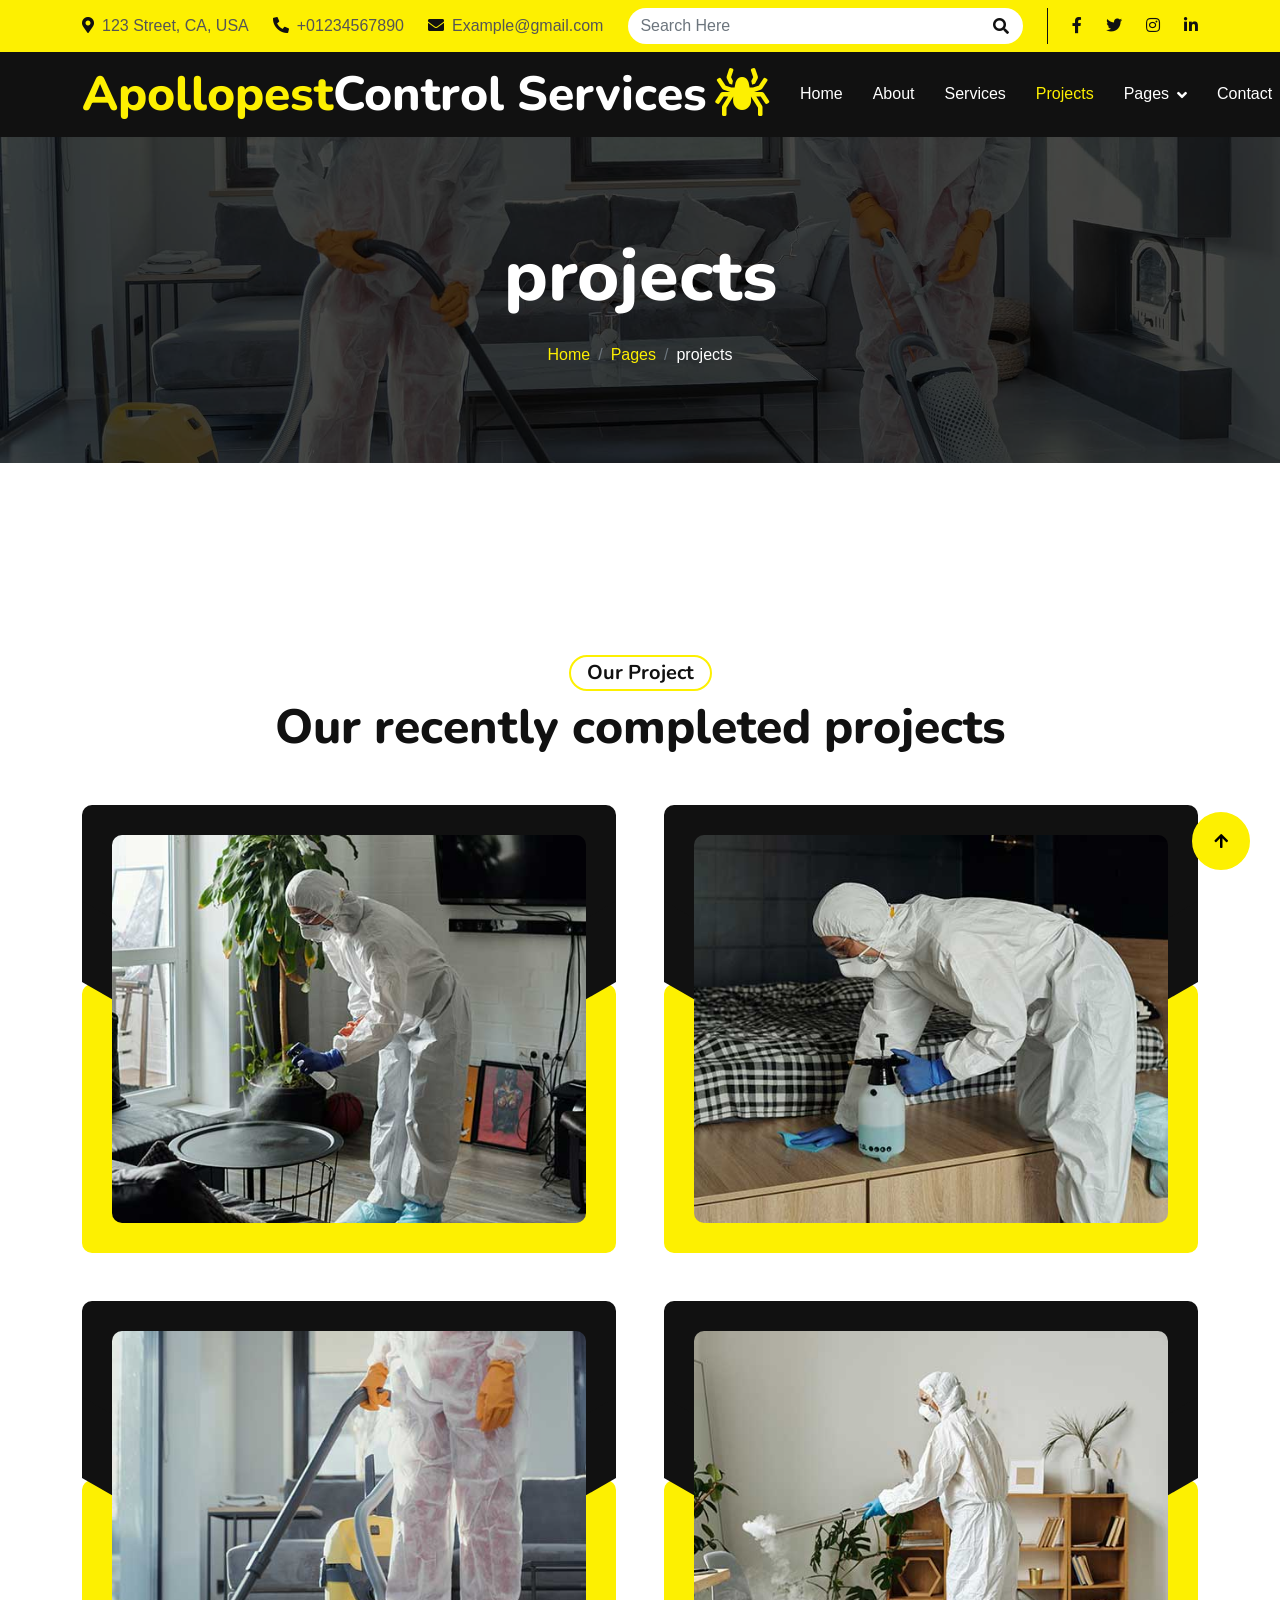
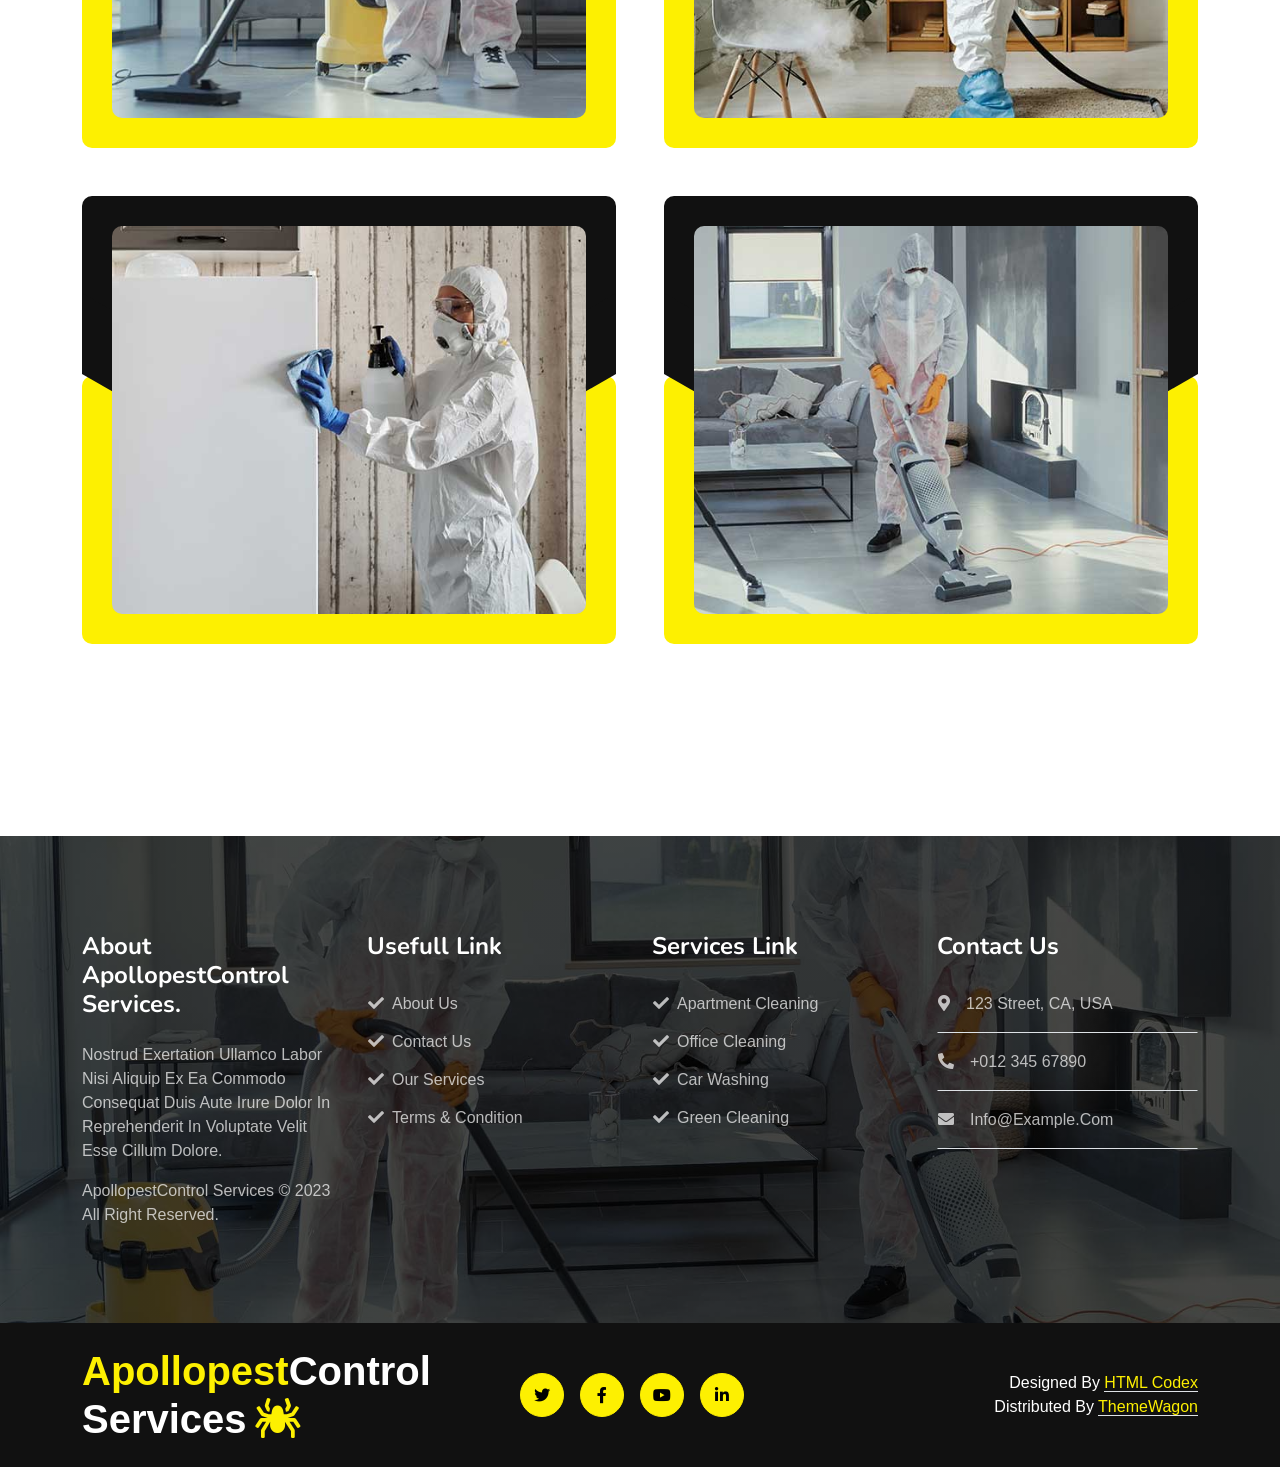
<file: project.html>
<!DOCTYPE html>
<html lang="en">

    <head>
        <meta charset="utf-8">
        <title>ApollopestControl Services - Apollopest Control Website Template</title>
        <meta content="width=device-width, initial-scale=1.0" name="viewport">
        <meta content="" name="keywords">
        <meta content="" name="description">

        <!-- Google Web Fonts -->
        <link rel="preconnect" href="https://fonts.googleapis.com">
        <link rel="preconnect" href="https://fonts.gstatic.com" crossorigin>
        <link href="https://fonts.googleapis.com/css2?family=Nunito:wght@600;700;800&display=swap" rel="stylesheet"> 
        <link href="https://fonts.googleapis.com/css2?family=Open+Sans:wght@400;500&display=swap" rel="stylesheet">

        <!-- Icon Font Stylesheet -->
        <link href="https://cdnjs.cloudflare.com/ajax/libs/font-awesome/5.10.0/css/all.min.css" rel="stylesheet">
        <link href="https://cdn.jsdelivr.net/npm/bootstrap-icons@1.4.1/font/bootstrap-icons.css" rel="stylesheet">

        <!-- Libraries Stylesheet -->
        <link href="lib/animate/animate.min.css" rel="stylesheet">
        <link href="lib/owlcarousel/assets/owl.carousel.min.css" rel="stylesheet">

        <!-- Customized Bootstrap Stylesheet -->
        <link href="css/bootstrap.min.css" rel="stylesheet">

        <!-- Template Stylesheet -->
        <link href="css/style.css" rel="stylesheet">
    </head>

    <body>
        <!-- Spinner Start -->
        <div id="spinner" class="show w-100 vh-100 bg-white position-fixed translate-middle top-50 start-50 d-flex align-items-center justify-content-center">
            <div class="spinner-grow text-primary" role="status"></div>
        </div>
        <!-- Spinner End -->

        <!-- Topbar Start -->
        <div class="container-fluid topbar-top bg-primary">
            <div class="container">
                <div class="d-flex justify-content-between topbar py-2">
                    <div class="d-flex align-items-center flex-shrink-0 topbar-info">
                        <a href="#" class="me-4 text-secondary"><i class="fas fa-map-marker-alt me-2 text-dark"></i>123 Street, CA, USA</a>
                        <a href="#" class="me-4 text-secondary"><i class="fas fa-phone-alt me-2 text-dark"></i>+01234567890</a>
                        <a href="#" class="text-secondary"><i class="fas fa-envelope me-2 text-dark"></i>Example@gmail.com</a>
                    </div>
                    <div class="text-end pe-4 me-4 border-end border-dark search-btn">
                        <div class="search-form">
                            <form method="post" action="index.html">
                                <div class="form-group">
                                    <div class="d-flex">
                                        <input type="search" class="form-control border-0 rounded-pill" name="search-input" value="" placeholder="Search Here" required=""/>
                                        <button type="submit" value="Search Now!" class="btn"><i class="fa fa-search text-dark"></i></button>
                                    </div>
                                </div>
                            </form>
                        </div>
                    </div>
                    <div class="d-flex align-items-center justify-content-center topbar-icon">
                        <a href="#" class="me-4"><i class="fab fa-facebook-f text-dark"></i></a>
                        <a href="#" class="me-4"><i class="fab fa-twitter text-dark"></i></a>
                        <a href="#" class="me-4"><i class="fab fa-instagram text-dark"></i></a>
                        <a href="#" class=""><i class="fab fa-linkedin-in text-dark"></i></a>
                    </div>
                </div>
            </div>
        </div>
        <!-- Topbar End -->


        <!-- Navbar Start -->
        <div class="container-fluid bg-dark">
            <div class="container">
                <nav class="navbar navbar-dark navbar-expand-lg py-lg-0">
                    <a href="index.html" class="navbar-brand">
                        <h1 class="text-primary mb-0 display-5">Apollopest<span class="text-white">Control Services</span><i class="fa fa-spider text-primary ms-2"></i></h1>
                    </a>
                    <button class="navbar-toggler bg-primary" type="button" data-bs-toggle="collapse" data-bs-target="#navbarCollapse">
                        <span class="fa fa-bars text-dark"></span>
                    </button>
                    <div class="collapse navbar-collapse me-n3" id="navbarCollapse">
                        <div class="navbar-nav ms-auto">
                            <a href="index.html" class="nav-item nav-link">Home</a>
                            <a href="about.html" class="nav-item nav-link">About</a>
                            <a href="service.html" class="nav-item nav-link">Services</a>
                            <a href="project.html" class="nav-item nav-link active">Projects</a>
                            <div class="nav-item dropdown">
                                <a href="#" class="nav-link dropdown-toggle" data-bs-toggle="dropdown">Pages</a>
                                <div class="dropdown-menu m-0 bg-primary">
                                    <a href="price.html" class="dropdown-item">Pricing Plan</a>
                                    <a href="blog.html" class="dropdown-item">Blog Post</a>
                                    <a href="team.html" class="dropdown-item">Team Members</a>
                                    <a href="testimonial.html" class="dropdown-item">Testimonial</a>
                                    <a href="404.html" class="dropdown-item">404 Page</a>
                                </div>
                            </div>
                            <a href="contact.html" class="nav-item nav-link">Contact</a>
                        </div>
                    </div>
                </nav>
            </div>
        </div>
        <!-- Navbar End -->

        
        <!-- Page Header Start -->
        <div class="container-fluid page-header py-5">
            <div class="container text-center py-5">
                <h1 class="display-2 text-white mb-4 animated slideInDown">projects</h1>
                <nav aria-label="breadcrumb">
                    <ol class="breadcrumb justify-content-center mb-0 animated slideInDown">
                        <li class="breadcrumb-item"><a href="#">Home</a></li>
                        <li class="breadcrumb-item"><a href="#">Pages</a></li>
                        <li class="breadcrumb-item text-white" aria-current="page">projects</li>
                    </ol>
                </nav>
            </div>
        </div>
        <!-- Page Header End -->


        <!-- Project Start -->
        <div class="container-fluid py-5">
            <div class="container py-5">
                <div class="text-center mb-5 wow fadeInUp" data-wow-delay=".3s">
                    <h5 class="mb-2 px-3 py-1 text-dark rounded-pill d-inline-block border border-2 border-primary">Our Project</h5>
                    <h1 class="display-5">Our recently completed projects</h1>
                </div>
                <div class="row g-5">
                    <div class="col-xxl-4 col-lg-6 col-md-6 col-sm-12 wow fadeInUp" data-wow-delay=".3s">
                        <div class="project-item">
                            <div class="project-left bg-dark"></div>
                            <div class="project-right bg-dark"></div>
                            <img src="img/project-1.jpg" class="img-fluid h-100" alt="img">
                            <a href="" class="fs-4 fw-bold text-center">Whole Home Sanitizing</a>
                        </div>
                    </div>
                    <div class="col-xxl-4 col-lg-6 col-md-6 col-sm-12 wow fadeInUp" data-wow-delay=".5s">
                        <div class="project-item">
                            <div class="project-left bg-dark"></div>
                            <div class="project-right bg-dark"></div>
                            <img src="img/project-2.jpg" class="img-fluid h-100" alt="img">
                            <a href="" class="fs-4 fw-bold text-center">Education center Cleaning</a>
                        </div>
                    </div>
                    <div class="col-xxl-4 col-lg-6 col-md-6 col-sm-12 wow fadeInUp" data-wow-delay=".7s">
                        <div class="project-item">
                            <div class="project-left bg-dark"></div>
                            <div class="project-right bg-dark"></div>
                            <img src="img/project-3.jpg" class="img-fluid h-100" alt="img">
                            <a href="" class="fs-4 fw-bold text-center">Warehouse Cleaning</a>
                        </div>
                    </div>
                    <div class="col-xxl-4 col-lg-6 col-md-6 col-sm-12 wow fadeInUp" data-wow-delay=".3s">
                        <div class="project-item">
                            <div class="project-left bg-dark"></div>
                            <div class="project-right bg-dark"></div>
                            <img src="img/project-4.jpg" class="img-fluid h-100" alt="img">
                            <a href="" class="fs-4 fw-bold text-center">Hospital Cleaning</a>
                        </div>
                    </div>
                    <div class="col-xxl-4 col-lg-6 col-md-6 col-sm-12 wow fadeInUp" data-wow-delay=".5s">
                        <div class="project-item">
                            <div class="project-left bg-dark"></div>
                            <div class="project-right bg-dark"></div>
                            <img src="img/project-5.jpg" class="img-fluid h-100" alt="img">
                            <a href="" class="fs-4 fw-bold text-center">Factory Cleaning</a>
                        </div>
                    </div>
                    <div class="col-xxl-4 col-lg-6 col-md-6 col-sm-12 wow fadeInUp" data-wow-delay=".7s">
                        <div class="project-item">
                            <div class="project-left bg-dark"></div>
                            <div class="project-right bg-dark"></div>
                            <img src="img/project-6.jpg" class="img-fluid h-100" alt="img">
                            <a href="" class="fs-4 fw-bold text-center">Furniture Sanitizing</a>
                        </div>
                    </div>
                </div>
            </div>
        </div>
        <!-- Project End -->


        <!-- Footer Start -->
        <div class="container-fluid footer py-5 wow fadeIn" data-wow-delay=".3s">
            <div class="container py-5">
                <div class="row g-4 footer-inner">
                    <div class="col-lg-3 col-md-6">
                        <div class="footer-item">
                            <h4 class="text-white fw-bold mb-4">About ApollopestControl Services.</h4>
                            <p>Nostrud exertation ullamco labor nisi aliquip ex ea commodo consequat duis aute irure dolor in reprehenderit in voluptate velit esse cillum dolore.</p>
                            <p class="mb-0"><a class="" href="#">ApollopestControl Services </a> &copy; 2023 All Right Reserved.</p>
                        </div>
                    </div>
                    <div class="col-lg-3 col-md-6">
                        <div class="footer-item">
                            <h4 class="text-white fw-bold mb-4">Usefull Link</h4>
                            <div class="d-flex flex-column align-items-start">
                                <a class="btn btn-link ps-0" href=""><i class="fa fa-check me-2"></i>About Us</a>
                                <a class="btn btn-link ps-0" href=""><i class="fa fa-check me-2"></i>Contact Us</a>
                                <a class="btn btn-link ps-0" href=""><i class="fa fa-check me-2"></i>Our Services</a>
                                <a class="btn btn-link ps-0" href=""><i class="fa fa-check me-2"></i>Terms & Condition</a>
                            </div>
                        </div>
                    </div>
                    <div class="col-lg-3 col-md-6">
                        <div class="footer-item">
                            <h4 class="text-white fw-bold mb-4">Services Link</h4>
                            <div class="d-flex flex-column align-items-start">
                                <a class="btn btn-link ps-0" href=""><i class="fa fa-check me-2"></i>Apartment Cleaning</a>
                                <a class="btn btn-link ps-0" href=""><i class="fa fa-check me-2"></i>Office Cleaning</a>
                                <a class="btn btn-link ps-0" href=""><i class="fa fa-check me-2"></i>Car Washing</a>
                                <a class="btn btn-link ps-0" href=""><i class="fa fa-check me-2"></i>Green Cleaning</a>
                            </div>
                            
                        </div>
                    </div>
                    <div class="col-lg-3 col-md-6">
                        <div class="footer-item">
                            <h4 class="text-white fw-bold mb-4">Contact Us</h4>
                            <a href="" class="btn btn-link w-100 text-start ps-0 pb-3 border-bottom rounded-0"><i class="fa fa-map-marker-alt me-3"></i>123 Street, CA, USA</a>
                            <a href="" class="btn btn-link w-100 text-start ps-0 py-3 border-bottom rounded-0"><i class="fa fa-phone-alt me-3"></i>+012 345 67890</a>
                            <a href="" class="btn btn-link w-100 text-start ps-0 py-3 border-bottom rounded-0"><i class="fa fa-envelope me-3"></i>info@example.com</a>
                        </div>
                    </div>
                </div>
            </div>
        </div>
        <!-- Footer End -->



        <!-- Copyright Start -->
        <div class="container-fluid copyright bg-dark py-4">
            <div class="container">
                <div class="row">
                    <div class="col-md-4 text-center text-md-start mb-3 mb-md-0">
                        <a href="#" class="text-primary mb-0 display-6">Apollopest<span class="text-white">Control Services</span><i class="fa fa-spider text-primary ms-2"></i></a>
                    </div>
                    <div class="col-md-4 copyright-btn text-center text-md-start mb-3 mb-md-0 flex-shrink-0">
                        <a class="btn btn-primary rounded-circle me-3 copyright-icon" href=""><i class="fab fa-twitter"></i></a>
                        <a class="btn btn-primary rounded-circle me-3 copyright-icon" href=""><i class="fab fa-facebook-f"></i></a>
                        <a class="btn btn-primary rounded-circle me-3 copyright-icon" href=""><i class="fab fa-youtube"></i></a>
                        <a class="btn btn-primary rounded-circle me-3 copyright-icon" href=""><i class="fab fa-linkedin-in"></i></a>
                    </div>
                    <div class="col-md-4 my-auto text-center text-md-end text-white">
                        <!--/*** This template is free as long as you keep the below author’s credit link/attribution link/backlink. ***/-->
                        <!--/*** If you'd like to use the template without the below author’s credit link/attribution link/backlink, ***/-->
                        <!--/*** you can purchase the Credit Removal License from "https://htmlcodex.com/credit-removal". ***/-->
                        Designed By <a class="border-bottom" href="https://htmlcodex.com">HTML Codex</a><br>Distributed By <a class="border-bottom" href="https://themewagon.com">ThemeWagon</a>
                    </div>
                </div>
            </div>
        </div>
        <!-- Copyright End -->
        

        <!-- Back to Top -->
        <a href="#" class="btn btn-primary rounded-circle border-3 back-to-top"><i class="fa fa-arrow-up"></i></a>

        
        <!-- JavaScript Libraries -->
        <script src="https://ajax.googleapis.com/ajax/libs/jquery/3.6.4/jquery.min.js"></script>
        <script src="https://code.jquery.com/jquery-3.4.1.min.js"></script>
        <script src="https://cdn.jsdelivr.net/npm/bootstrap@5.0.0/dist/js/bootstrap.bundle.min.js"></script>
        <script src="lib/wow/wow.min.js"></script>
        <script src="lib/easing/easing.min.js"></script>
        <script src="lib/waypoints/waypoints.min.js"></script>
        <script src="lib/owlcarousel/owl.carousel.min.js"></script>

        <!-- Template Javascript -->
        <script src="js/main.js"></script>
    </body>

</html>
</file>
<file: css/style.css>
/*** Spinner Start ***/
#spinner {
    opacity: 0;
    visibility: hidden;
    transition: opacity .8s ease-out, visibility 0s linear .5s;
    z-index: 99999;
 }

 #spinner.show {
     transition: opacity .8s ease-out, visibility 0s linear .0s;
     visibility: visible;
     opacity: 1;
 }

/*** Spinner End ***/

.back-to-top {
    position: fixed;
    right: 30px;
    bottom: 30px;
    display: flex;
    width: 58px;
    height: 58px;
    align-items: center;
    justify-content: center;
    z-index: 99;
}

.btn {
    text-transform: uppercase;
    font-weight: 500;
    transition: .5s;
}

.btn.btn-primary {
    box-shadow: inset 0 0 0 0 var(--bs-dark);
}

.btn.btn-primary:hover {
    box-shadow: inset 200px 0 0 0 var(--bs-dark) !important;
    color: var(--bs-primary) !important;
}

.btn.btn-dark {
    box-shadow: inset 0 0 0 0 var(--bs-primary);
}

.btn.btn-dark:hover {
    box-shadow: inset 200px 0 0 0 var(--bs-primary);
    color: var(--bs-dark) !important;
}



/*** Topbar Start ***/

.search-btn {
    position: relative;
    width: 100%;
    padding: 0 0 0 25px;
}

.search-btn .form-group {
    width: 100%;
}

.search-btn button {
    position: absolute;
    right: 25px;
}

@media (max-width: 992px) {
    .search-btn {
        display: none;
    }
}

@media (max-width: 768px) {
    .topbar {
        flex-direction: column;
    }
    .search-btn {
        display: none;
    }
    .topbar-info {
        flex-direction: column;
    }
    .topbar-info a {
        padding: 0 0 10px 0;
    }
    .topbar-icon {
        padding: 0 0 10px 0;
    }
}

@media (max-width: 576px) {
    .topbar-top {
        display: none;
    }
}

/*** Topbar End ***/

/*** Navbar Start ***/
.navbar .navbar-nav {
    padding: 15px 0;
}

.navbar .navbar-nav .nav-link {
    padding: 15px;
    color: var(--bs-white);
    font-weight: 500;
    font-size: 16px;
    outline: none;
    transition: .5s;
}

.navbar .navbar-nav .nav-link:hover,
.navbar .navbar-nav .nav-link.active  {
    color: var(--bs-primary);
    transition: .5s;
}

.navbar .dropdown-toggle::after {
    border: none;
    content: "\f107";
    font-family: "Font Awesome 5 Free";
    font-weight: 800;
    vertical-align: middle;
    margin-left: 8px;
}

@media (min-width: 992px) {
    .navbar .nav-item .dropdown-menu {
        display: block;
        visibility: hidden;
        top: 100%;
        transform: rotateX(-75deg);
        transform-origin: 0% 0%;
        transition: .5s;
        opacity: 0;
    }
}

.dropdown .dropdown-menu a:hover,
.dropdown .dropdown-menu a.active {
    background: var(--bs-dark);
    color: var(--bs-primary);
}

.navbar .nav-item:hover .dropdown-menu {
    transform: rotateX(0deg);
    visibility: visible;
    transition: .5s;
    opacity: 1;
}

.navbar-toggler {
    background: var(--bs-secondary);
    color: var(--bs-light) !important;
    padding: 5px 12px;
    border: 2px solid var(--bs-primary) !important;
}

/*** Navbar End ***/



/*** Carousel Start ***/

.carousel-item {
    position: relative;
}

.carousel-item::after {
    content: "";
    position: absolute;
    width: 100%;
    height: 100%;
    top: 0;
    right: 0;
    background: rgba(0, 0, 0, .7);
}

.carousel-caption {
    height: 100%;
    display: flex;
    align-items: center;
    text-align: start;
    z-index: 1;
}

.carousel-control-prev {
    width: 80px;
    height: 60px;
    position: absolute;
    top: 50%;
    left: 0;
    background: var(--bs-primary);
    border-radius: 0 30px 30px 0;
    transition: .5s;
    opacity: 1;
}


.carousel-control-next {
    width: 80px;
    height: 60px;
    position: absolute;
    top: 50%;
    right: 0;
    background: var(--bs-primary);
    border-radius: 30px 0 0 30px;
    transition: .5s;
    opacity: 1;
}

#carouselId .carousel-indicators li,
#carouselId .carousel-indicators li {
    width: 24px;
    height: 24px;
    background: var(--bs-dark);
    border: 2px solid var(--bs-primary);
    border-radius: 24px;
    margin: 0 10px 30px 10px;
}

#carouselId .carousel-indicators li.active {
    background: var(--bs-primary) !important;
}

@media (max-width: 768px) {
    .carousel-item {
        width: 100%;
        height: 400px;
    }

    .carousel-item img {
        height: 400px;
    }

    .carousel-control-prev,
    .carousel-control-next {
        display: none;
    }
    
}

.page-header {
    background: linear-gradient(rgba(0, 0, 0, .7), rgba(0, 0, 0, .7)), url(../img/carousel-2.jpg) center center no-repeat;
    background-size: cover;
    margin-bottom: 6rem;
}

/*** Carousel End ***/


/*** About Start ***/

.about-img {
    width: 100%;
    height: 100%;
    position: relative;
    padding: 30px 30px 30px 30px ;
    overflow: hidden;
}

.about-img::before {
    content: "";
    width: 100%;
    height: 40%;
    background: var(--bs-dark);
    position: absolute;
    top: 0px;
    left: 0px;
    z-index: 1;
    border-radius: 10px 10px 10px 10px;
}


.about-img::after {
    content: "";
    width: 100%;
    height: 60%;
    background: var(--bs-primary);
    position: absolute;
    bottom: 0px;
    left: 0px;
    z-index: 1;
    border-radius: 10px 10px 10px 10px;
}

.rotate-left {
    width: 150px;
    height: 100px;
    position: absolute;
    top: 28%;
    left: -10%;
    rotate: 25deg;
    z-index: 2;
}

.rotate-right {
    width: 150px;
    height: 100px;
    position: absolute;
    top: 28%;
    right: -10%;
    rotate: -25deg;
    z-index: 2;
}

.about-img img {
    position: relative;
    z-index: 2;
    border-radius: 10px;
}

.experiences {
    width: 160px;
    height: 200px;
    position: absolute;
    top: -0;
    right: 0;
    padding: 35px 35px;
    text-align: center;
    border-radius: 10px;
    z-index: 3;
    animation: mymove 5s infinite;
    animation-timing-function: ease-in-out;
}

@keyframes mymove {
    from {top: -202px;}
    to {top: 102%;}
}

/*** About End ***/


/*** Services Start ***/
.services-inner-icon {
    width: 130px;
    height: 130px;
    background: var(--bs-dark);
    display: flex;
    align-items: center;
    justify-content: center;
    transition: .5s;
    position: relative;
    
}

.services-inner-icon::after {
    content: "";
    position: absolute;
    width: 0;
    height: 0;
    border-radius: 62px;
    top: 50%;
    left: 50%;
    transition: .5s;
}

.services-item:hover .services-inner-icon::after {
    width: 100%;
    height: 100%;
    margin-top: -50%;
    margin-left: -50%;
    background: var(--bs-primary);
    color: var(--bs-dark);
    
} 

.services-item i {
    text-align: center;
    transition: .5s;
}

.services-item:hover i {
    color: var(--bs-dark) !important;
    z-index: 1;
    rotate: 360deg;
}

.services-btn {
    display: flex;
    align-items: center;
    justify-content: center;
}

/*** Services Start ***/

/*** Project Start ***/
.project-item {
    width: 100%;
    height: 100%;
    position: relative;
    padding: 30px 30px 30px 30px ;
    overflow: hidden;
}

.project-item::before {
    content: "";
    width: 100%;
    height: 40%;
    background: var(--bs-dark);
    position: absolute;
    top: 0px;
    left: 0px;
    z-index: 1;
    border-radius: 10px 10px 10px 10px;
}


.project-item::after {
    content: "";
    width: 100%;
    height: 60%;
    background: var(--bs-primary);
    position: absolute;
    bottom: 0px;
    left: 0px;
    z-index: 1;
    border-radius: 10px 10px 10px 10px;
}

.project-left {
    width: 180px;
    height: 70px;
    position: absolute;
    top: 22%;
    left: -18%;
    rotate: 30deg;
    z-index: 2;
}

.project-right {
    width: 180px;
    height: 70px;
    position: absolute;
    top: 22%;
    right: -18%;
    rotate: -30deg;
    z-index: 2;
}

.project-item img {
    position: relative;
    width: 100%;
    height: 100%;
    z-index: 2;
    border-radius: 10px;
    display: flex;
    align-items: center;
    justify-content: center;
}

.project-item a {
    position: absolute;
    padding: 25px;
    top: 50%;
    left: 50%;
    transform: translate(-50%, -50%) scale(0) rotate(-360deg);
    border-radius: 10px;
    z-index: 3;
    display: flex;
    align-items: center;
    justify-content: center;
    transition: .5s;
    opacity: 0;
}

.project-item:hover a {
    top: 50%;
    left: 50%;
    transform: translate(-50%, -50%) scale(1) rotate(0deg);
    background: var(--bs-primary);
    color: var(--bs-dark) !important;
    opacity: 1;

}


/*** prohect Start ***/


/*** Blog Start ***/

.blog-carousel {
    width: 100%;
    height: 100%;
    position: relative;
}


.blog-carousel .owl-nav .owl-prev {
    position: absolute;
    width: 80px;
    height: 50px;
    background: var(--bs-primary);
    top: -51px;
    left: 0;
    border: 0;
    border-radius: 10px 30px 30px 10px;
}

.blog-carousel .owl-nav .owl-prev {
    box-shadow: inset 0 0 0 0 var(--bs-dark);
    transition: .5s;
}

.blog-carousel .owl-nav .owl-prev:hover {
    box-shadow: inset 200px 0 0 0 var(--bs-dark);
    color: var(--bs-primary) !important;
}

.blog-carousel .owl-prev,
.blog-carousel .owl-next {
    color: var(--bs-dark);
    display: flex;
    align-items: center;
    justify-content: center;
}

.blog-carousel .owl-nav .owl-next {
    position: absolute;
    width: 80px;
    height: 50px;
    background: var(--bs-primary);
    top: -51px;
    right: 0;
    border-radius: 30px 10px 10px 30px;
}

.blog-carousel .owl-nav .owl-next {
    box-shadow: inset 0 0 0 0 #000000;
    transition: .5s;
}

.blog-carousel .owl-nav .owl-next:hover {
    box-shadow: inset 200px 0 0 0 #000000;
    color: var(--bs-primary) !important;
}

/*** Blog End ***/


/*** Pricing Start ***/
.pricing-item {
    transition: .5s;
    
}

.pricing-item:hover {
    box-shadow: 0 0 30px rgba(0, 0, 0, .5);
    margin: -20px 0 20px 0;
}

.pricing-label {
    border-bottom: 20px solid var(--bs-light);
    border-radius: 0 0 300px 300px;
    transition: .5s;
}

.pricing-item:hover .pricing-label {
    border-color: rgba(0, 0, 0, .5);
}

.pricing-item:hover .pricing-label.pricing-featured {
    border-color: rgba(255, 255, 255, .5);
}


/*** Pricing End ***/


/*** Call To Action start ***/

.call-to-action {
    background: linear-gradient(rgba(0, 0, 0, .7), rgba(0, 0, 0, .7)), url(../img/carousel-1.jpg) center center no-repeat;
    background-size: cover;
}

/*** Call To Action End ***/


/*** Team Start ***/
.team-item {
    position: relative;
    width: 100%;
    height: 100%;
    overflow: hidden;
}

.team-item .team-icon {
    position: absolute;
    top: 15px;
    right: -80px;
    rotate: -30deg;
    transition: .5s;
    visibility: hidden;
}

.team-item:hover .team-icon {
    visibility: visible;
    margin-right: 95px;
    rotate: 0deg;
}

.team-item .team-icon .btn {
    padding: 0;
    width: 40px;
    height: 40px;
    display: flex;
    align-items: center;
    justify-content: center;
    border-radius: 35px;
}

.team-item .team-content {
    box-shadow: inset 0 0 0 0 var(--bs-dark);
    transition: 1s;
    
}

.team-item:hover .team-content {
    box-shadow: inset 550px 0 0 0 var(--bs-dark);
    color: var(--bs-primary) !important;
}
/*** Team End ***/

/*** testimonial Start ***/
.testimonial-content {
    position: relative;
    width: 100%;
    height: 100%;
    background: var(--bs-light);
    z-index: 1;
}

.testimonial-content::before {
    content: "";
    width: 50px;
    height: 50px;
    position: absolute;
    left: 50px;
    bottom: -15px;
    rotate: 45deg;
    z-index: -5;
    background: var(--bs-light);
}

.testimonial-carousel {
    position: relative;
    padding-left: 60px;
    padding-right: 60px;
}

.testimonial-carousel .owl-nav .owl-prev,
.testimonial-carousel .owl-nav .owl-next {
    display: flex;
    align-items: center;
    justify-content: center;
    position: absolute;
    width: 60px;
    height: 40px;
    background: var(--bs-primary);
    color: var(--bs-dark);
    font-size: 22px;
    top: 14%;
    left: 0px;
    border-radius: 30px 0 0 30px;
    box-shadow: inset 0 0 0 0 var(--bs-dark);
    transition: .5s;
}

.testimonial-carousel .owl-nav .owl-prev:hover {
    box-shadow: inset 200px 0 0 0 var(--bs-dark);
    color: var(--bs-primary) !important;
}

.testimonial-carousel .owl-nav .owl-next {
    left: auto;
    right: 0px;
    border-radius: 0 30px 30px 0;
}

.testimonial-carousel .owl-nav .owl-next:hover {
    box-shadow: inset 200px 0 0 0 var(--bs-dark);
    color: var(--bs-primary) !important;
}

.testimonial-carousel .owl-dots {
    margin-top: 30px;
    display: flex;
    align-items: center;
    justify-content: center;
}

.testimonial-carousel .owl-dot {
    position: relative;
    display: inline-block;
    margin: 0 5px;
    width: 15px;
    height: 15px;
    background: var(--bs-secondary);
    border-radius: 15px;
    transition: .5s;
}

.testimonial-carousel .owl-dot.active {
    width: 30px;
    background: var(--bs-primary);
}

/*** testimonial End ***/


/*** Contact Start ***/
.contact-link a i,
.contact-link a h5,
.contact-link a.h5 {
    transition: .5s;
}

.contact-link a i:hover,
.contact-link a h5:hover,
.contact-link a.h5:hover {
    color: var(--bs-primary) !important;
}

/*** Contact End ***/


/*** Footer Start ***/
.footer {
    background: linear-gradient(rgba(0, 0, 0, .7), rgba(0, 0, 0, .7)), url(../img/carousel-2.jpg) center center no-repeat;
    background-size: cover;
    color: rgba(255, 255, 255, .7);
    margin-top: 6rem;
}

.footer-item,
.footer-item a {
    color: rgba(255, 255, 255, .7);
    text-transform: capitalize;
}

/*** Footer End ***/


/*** Copywright Start ***/

.copyright .copyright-btn {
    display: flex;
    align-items: center;
    justify-content: center;
}

.copyright .copyright-icon {
    width: 44px; 
    height: 44px; 
    display: flex;
    align-items: center; 
    justify-content: center;
}

/*** Copywright End ***/
</file>
